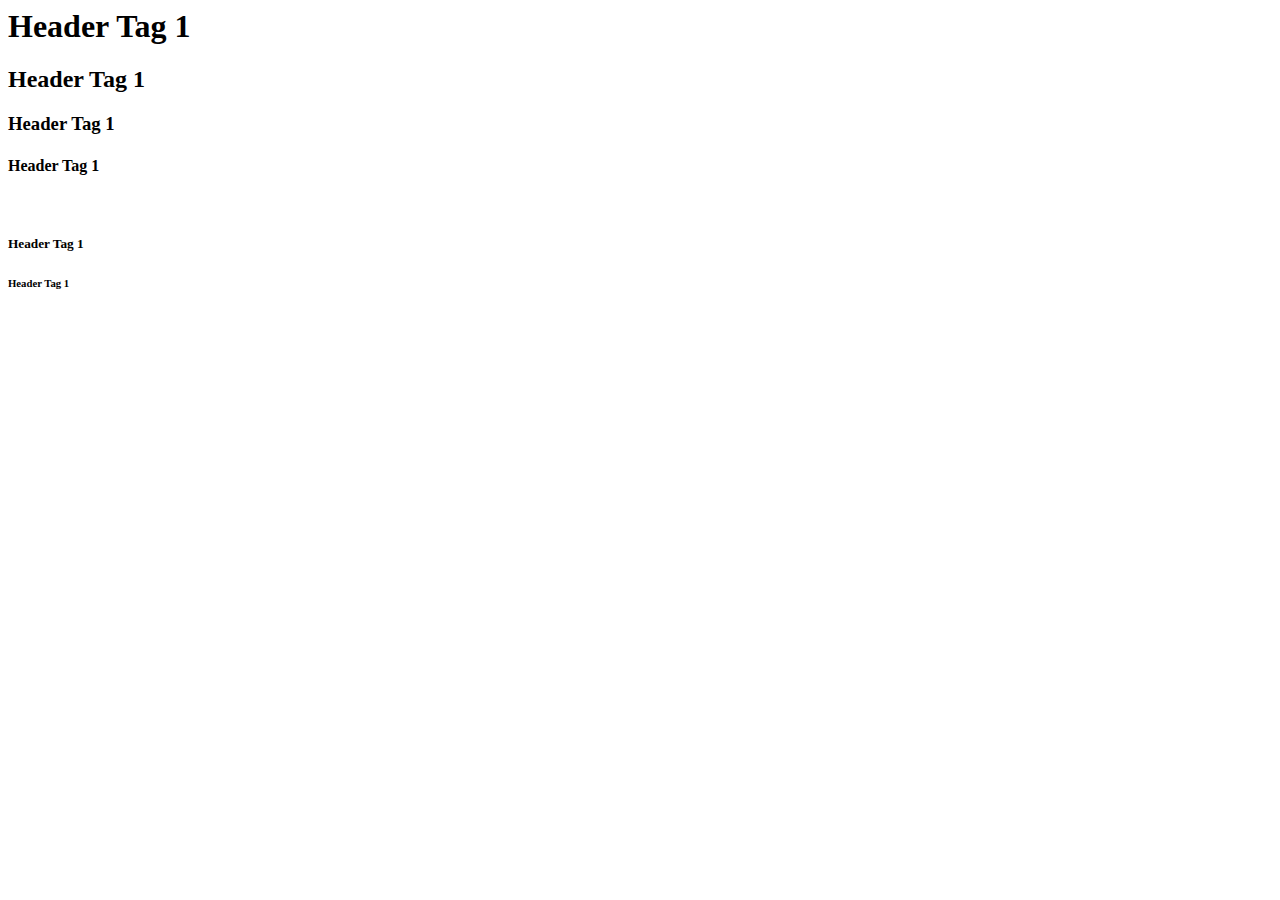
<file: class-1/index.html>
<html>

<head>
    <title>My first web page</title>
</head>

<body>

    <h1>Header Tag 1</h1>
    <h2>Header Tag 1</h2>
    <h3>Header Tag 1</h3>
    <h4>Header Tag 1</h4><br>
    <h5>Header Tag 1</h5>
    <h6>Header Tag 1</h6>


    <!-- 
    <p>Alerts are available for any length of text, as well as an optional close button. For proper styling, use one of
        the eight required contextual classes (e.g., .alert-success). For inline dismissal, use the alerts JavaScript
        plugin.
    </p>
    -->
    <!-- 
        <hr>
        <img>
        <input> 
    -->


</body>

</html>
</file>
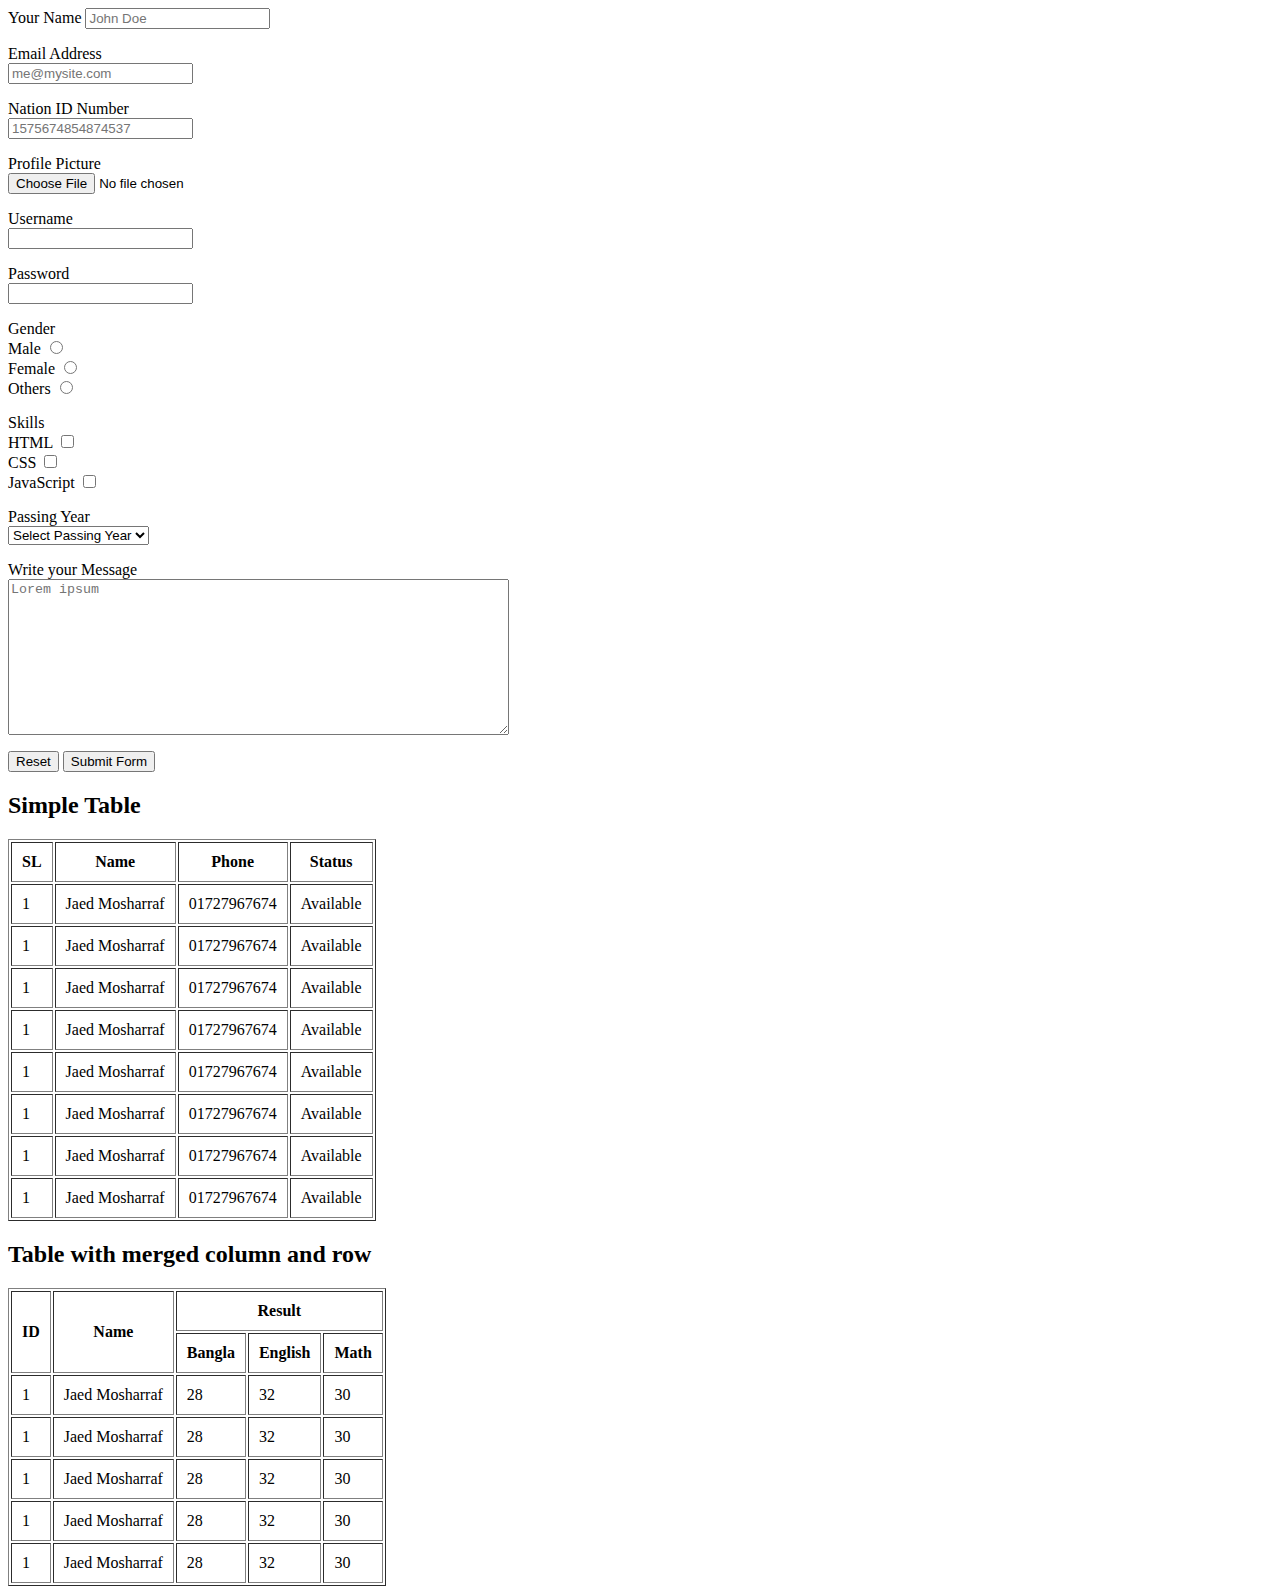
<file: class-3/index.html>
<html>

<head>
    <title>Table abd Form</title>
</head>

<body>


    <form method="get" action="">

        <p>
            <label for="FullName">Your Name</label>
            <input id="FullName" type="text" placeholder="John Doe" name="full_name">
        </p>

        <p>
            <label for="EmailAddress">Email Address</label><br>
            <input id="EmailAddress" type="email" placeholder="me@mysite.com" name="email_address">
        </p>

        <p>
            <label for="NationalIDNumber">Nation ID Number</label><br>
            <input id="NationalIDNumber" type="number" placeholder="1575674854874537" name="nid_number">
        </p>

        <p>
            <label for="ProfilePhoto">Profile Picture</label><br>
            <input id="ProfilePhoto" type="file" name="profile_photo">
        </p>

        <p>
            <label for="UserName">Username</label><br>
            <input id="UserName" type="text" name="username">
        </p>

        <p>
            <label for="Password">Password</label><br>
            <input id="Password" type="password" name="password">
        </p>

        <p>
            <span>Gender</span><br>
            <label for="GenderMale">Male</label>
            <input id="GenderMale" type="radio" name="gender" value="male"> <br>
            <label for="GenderFeMale">Female</label>
            <input id="GenderFeMale" type="radio" name="gender" value="female"> <br>
            <label for="GenderOthers">Others</label>
            <input id="GenderOthers" type="radio" name="gender" value="others">
        </p>


        <p>
            <span>Skills</span><br>
            <label for="SkillHTML">HTML</label>
            <input id="SkillHTML" type="checkbox" name="skills[]"> <br>
            <label for="SkillCSS">CSS</label>
            <input id="SkillCSS" type="checkbox" name="skills[]"> <br>
            <label for="SkillJS">JavaScript</label>
            <input id="SkillJS" type="checkbox" name="skills[]">
        </p>

        <p>
            <label for="PassingYear">Passing Year</label><br>
            <select id="PassingYear" name="passing_year">
                <option value="">Select Passing Year</option>
                <option value="2010">2010</option>
                <option value="2011">2011</option>
                <option value="2012">2012</option>
            </select>

            <!-- <select multiple id="PassingYear" name="passing_year">
                <option value="">Select Passing Year</option>
                <option value="2010">2010</option>
                <option value="2011">2011</option>
                <option value="2012">2012</option>
            </select> -->
        </p>


        <p>
            <label for="MessageBox">Write your Message</label><br>
            <textarea id="MessageBox" name="message_box" placeholder="Lorem ipsum" rows="10" cols="60"></textarea>
        </p>


        <button type="reset">Reset</button>
        <button type="submit">Submit Form</button>
        <!-- <input type="submit" value="Submit Form"> -->

    </form>






    <h2>Simple Table</h2>
    <table border="1" cellpadding="10">

        <thead>
            <tr>
                <th>SL</th>
                <th>Name</th>
                <th>Phone</th>
                <th>Status</th>
            </tr>
        </thead>

        <tbody>
            <tr>
                <td>1</td>
                <td>Jaed Mosharraf</td>
                <td>01727967674</td>
                <td>Available</td>
            </tr>
            <tr>
                <td>1</td>
                <td>Jaed Mosharraf</td>
                <td>01727967674</td>
                <td>Available</td>
            </tr>
            <tr>
                <td>1</td>
                <td>Jaed Mosharraf</td>
                <td>01727967674</td>
                <td>Available</td>
            </tr>
            <tr>
                <td>1</td>
                <td>Jaed Mosharraf</td>
                <td>01727967674</td>
                <td>Available</td>
            </tr>
            <tr>
                <td>1</td>
                <td>Jaed Mosharraf</td>
                <td>01727967674</td>
                <td>Available</td>
            </tr>
            <tr>
                <td>1</td>
                <td>Jaed Mosharraf</td>
                <td>01727967674</td>
                <td>Available</td>
            </tr>
            <tr>
                <td>1</td>
                <td>Jaed Mosharraf</td>
                <td>01727967674</td>
                <td>Available</td>
            </tr>
            <tr>
                <td>1</td>
                <td>Jaed Mosharraf</td>
                <td>01727967674</td>
                <td>Available</td>
            </tr>
        </tbody>

    </table>


    <h2>Table with merged column and row</h2>
    <table border="1" cellpadding="10">
        <thead>
            <tr>
                <th rowspan="2">ID</th>
                <th rowspan="2">Name</th>
                <th colspan="3">Result</th>
            </tr>
            <tr>
                <th>Bangla</th>
                <th>English</th>
                <th>Math</th>
            </tr>
        </thead>
        <tbody>
            <tr>
                <td>1</td>
                <td>Jaed Mosharraf</td>
                <td>28</td>
                <td>32</td>
                <td>30</td>
            </tr>
            <tr>
                <td>1</td>
                <td>Jaed Mosharraf</td>
                <td>28</td>
                <td>32</td>
                <td>30</td>
            </tr>
            <tr>
                <td>1</td>
                <td>Jaed Mosharraf</td>
                <td>28</td>
                <td>32</td>
                <td>30</td>
            </tr>
            <tr>
                <td>1</td>
                <td>Jaed Mosharraf</td>
                <td>28</td>
                <td>32</td>
                <td>30</td>
            </tr>
            <tr>
                <td>1</td>
                <td>Jaed Mosharraf</td>
                <td>28</td>
                <td>32</td>
                <td>30</td>
            </tr>
        </tbody>
    </table>


</body>

</html>
</file>
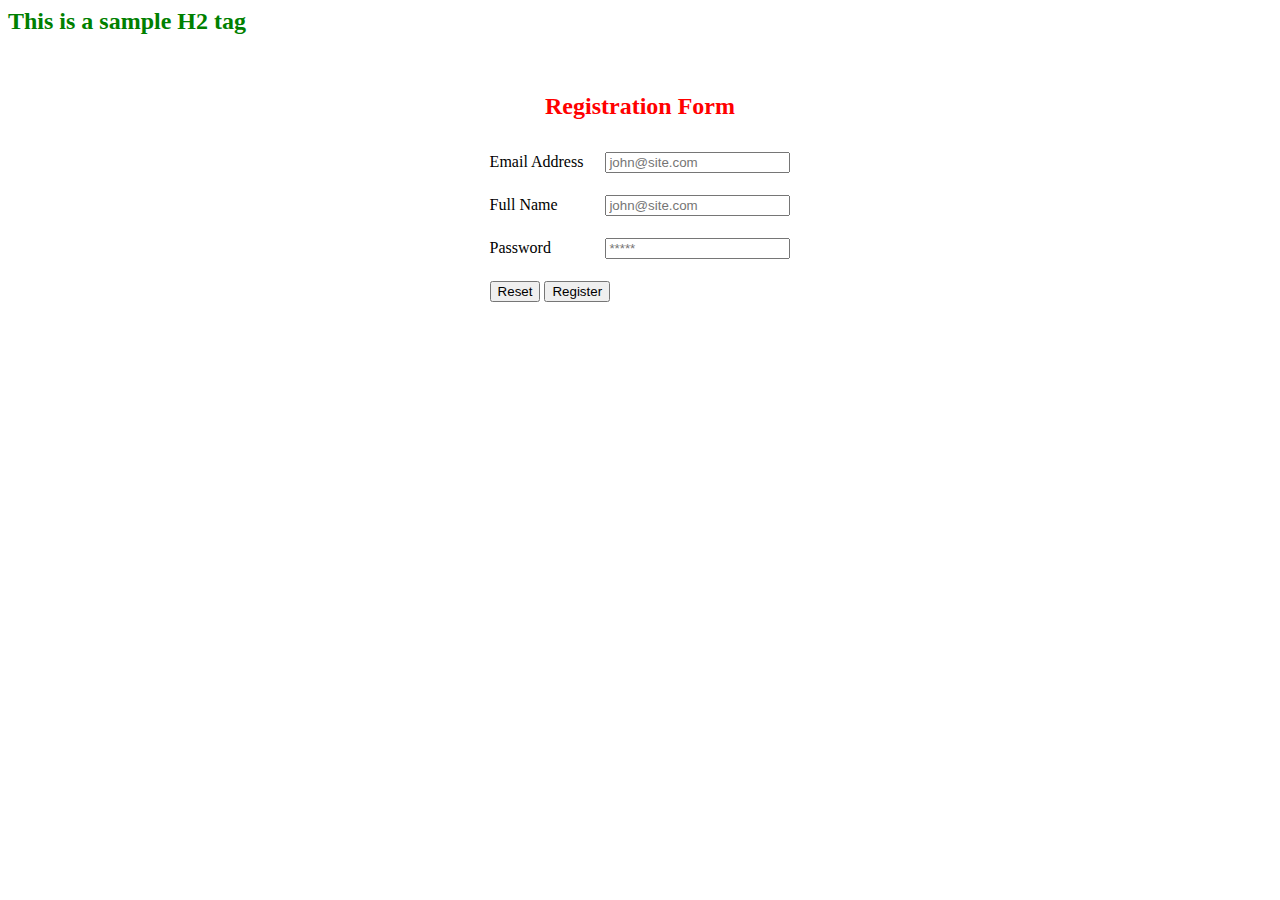
<file: class-4/index.html>
<html>
<!-- 

    CSS 

    * 3 ways
        1. Inline CSS
        2. Enternal CSS
        3. External CSS

    * Sample Code 
        For Inline CSS
            css-property: property-value;

        For External CSS
            selector {
                css-property: property-value;
            }


 -->
<head>
    <title>Table And Form</title>
</head>

<body>

    <h2>This is a sample H2 tag</h2>
    <center>
        <br>
        <h2 style="color: red;">Registration Form</h2>
        <table cellpadding="10">
            <tbody>
                <tr>
                    <td><label for="EmailAddress">Email Address</label></td>
                    <td><input id="EmailAddress" type="email" name="user_email" placeholder="john@site.com"></td>
                </tr>

                <tr>
                    <td><label for="FullName">Full Name</label></td>
                    <td><input id="FullName" type="email" name="user_email" placeholder="john@site.com"></td>
                </tr>

                <tr>
                    <td><label for="Password">Password</label></td>
                    <td><input id="Password" type="password" name="password" placeholder="*****"></td>
                </tr>

                <tr>
                    <td colspan="2">
                        <button type="reset">Reset</button>
                        <button type="submit">Register</button>
                    </td>
                </tr>
            </tbody>
        </table>
    </center>

    <style>
        h2 {
            color: green;
        }
    </style>


</body>

</html>
</file>
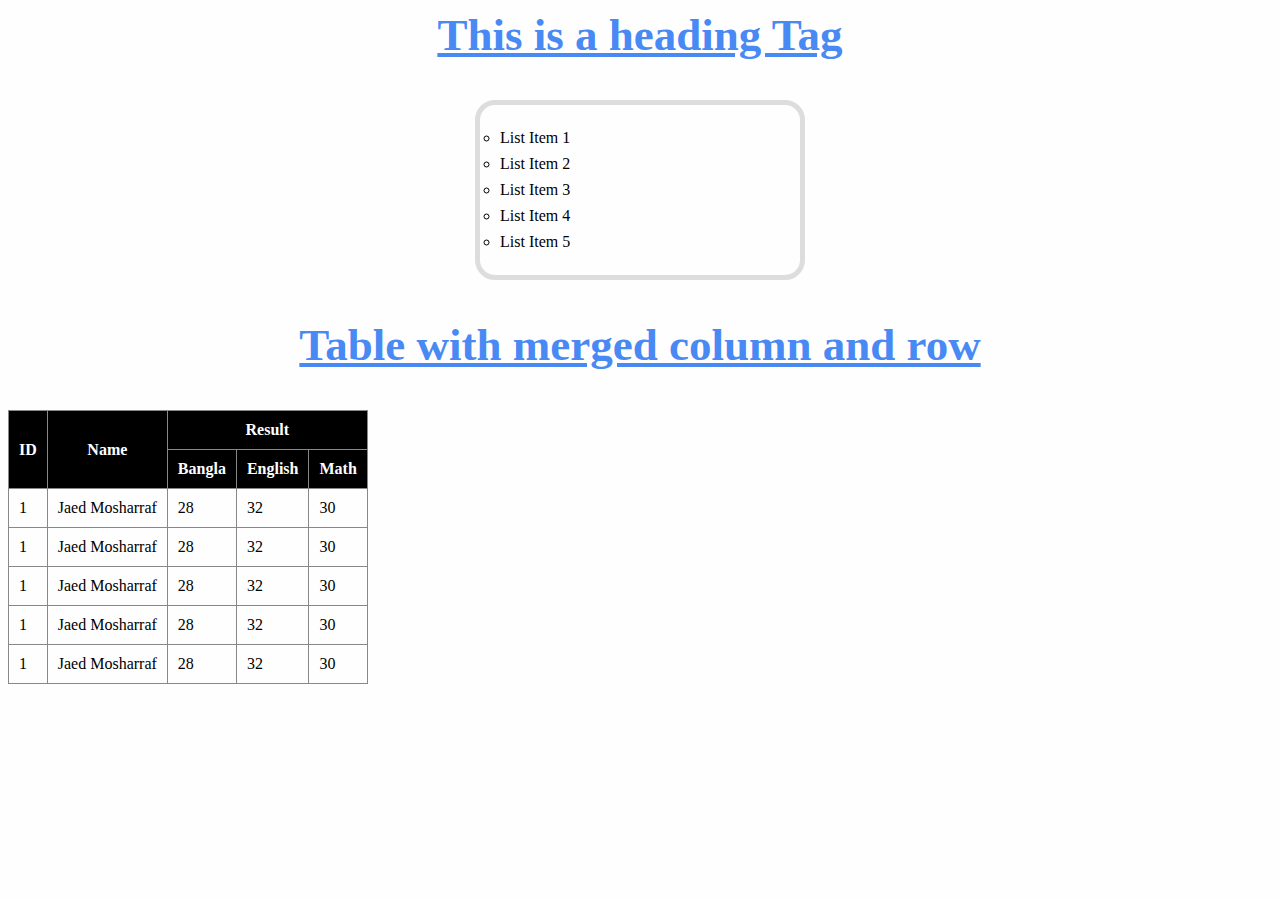
<file: class-5/index.html>
<html>

<head>
    <title>External CSS</title>
    <link rel="stylesheet" href="css/style.css">
</head>

<body>

    <h2 id="section-heading">This is a heading Tag</h2>

    <ul class="sample-list" id="list-1">
        <li>List Item 1</li>
        <li>List Item 2</li>
        <li>List Item 3</li>
        <li>List Item 4</li>
        <li>List Item 5</li>
    </ul>

    <h2>Table with merged column and row</h2>
    <table cellpadding="10" class="sample-table">
        <thead>
            <tr>
                <th rowspan="2">ID</th>
                <th rowspan="2">Name</th>
                <th colspan="3">Result</th>
            </tr>
            <tr>
                <th>Bangla</th>
                <th>English</th>
                <th>Math</th>
            </tr>
        </thead>
        <tbody>
            <tr>
                <td>1</td>
                <td>Jaed Mosharraf</td>
                <td>28</td>
                <td>32</td>
                <td>30</td>
            </tr>
            <tr>
                <td>1</td>
                <td>Jaed Mosharraf</td>
                <td>28</td>
                <td>32</td>
                <td>30</td>
            </tr>
            <tr>
                <td>1</td>
                <td>Jaed Mosharraf</td>
                <td>28</td>
                <td>32</td>
                <td>30</td>
            </tr>
            <tr>
                <td>1</td>
                <td>Jaed Mosharraf</td>
                <td>28</td>
                <td>32</td>
                <td>30</td>
            </tr>
            <tr>
                <td>1</td>
                <td>Jaed Mosharraf</td>
                <td>28</td>
                <td>32</td>
                <td>30</td>
            </tr>
        </tbody>
    </table>
</body>

</html>

















</html>
</file>
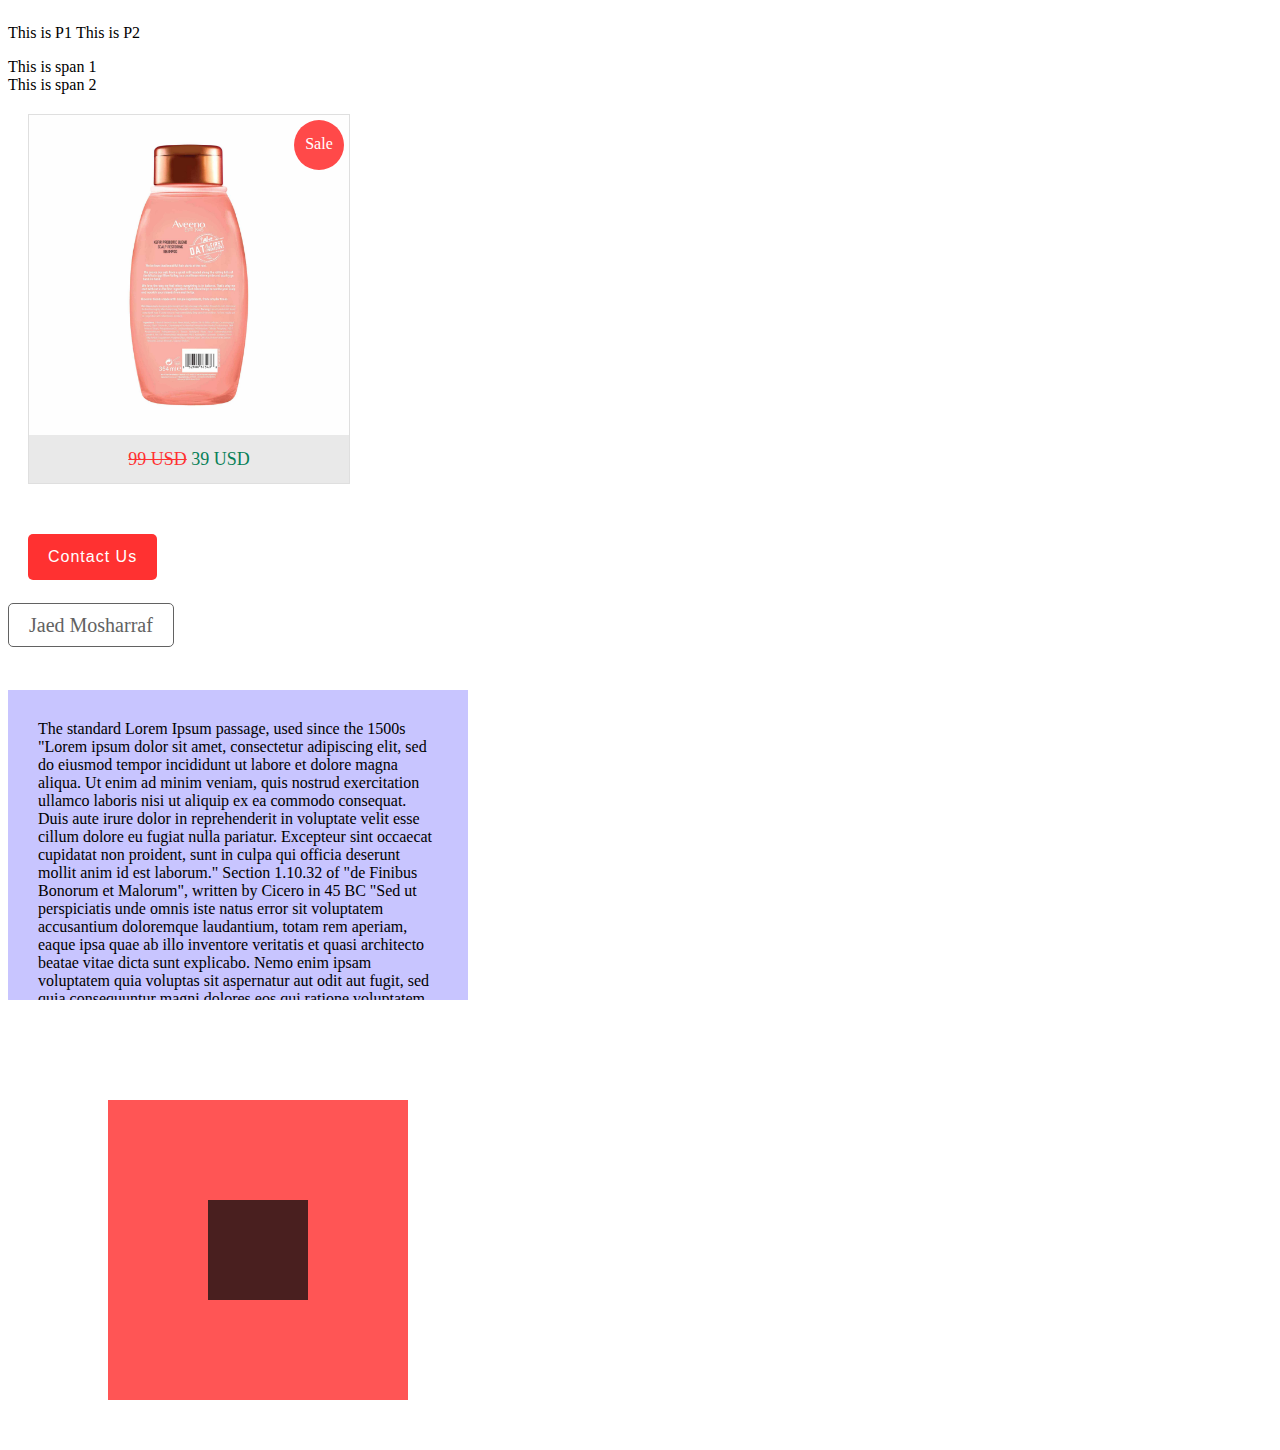
<file: class-6/index.html>
<html>

<head>
    <title>CSS</title>
    <link rel="stylesheet" href="css/style.css">
</head>

<body>

    <p>This is P1</p>
    <p>This is P2</p>

    <span>This is span 1</span>
    <span>This is span 2</span>


    <div class="product">
        <div class="thumb">
            <img src="img/shampoo.jpg" alt="Product Shampoo">
        </div>
        <div class="price">
            <del>99 USD</del>
            <ins>39 USD</ins>
        </div>
    </div>


    <button class="btn-contact">Contact Us</button>

    <div class="links">
        <a target="_blank" href="https://jaed.pro?id=4">Jaed Mosharraf</a>
    </div>

    <div class="content">
        The standard Lorem Ipsum passage, used since the 1500s
        "Lorem ipsum dolor sit amet, consectetur adipiscing elit, sed do eiusmod tempor incididunt ut labore et dolore
        magna aliqua. Ut enim ad minim veniam, quis nostrud exercitation ullamco laboris nisi ut aliquip ex ea commodo
        consequat. Duis aute irure dolor in reprehenderit in voluptate velit esse cillum dolore eu fugiat nulla
        pariatur. Excepteur sint occaecat cupidatat non proident, sunt in culpa qui officia deserunt mollit anim id est
        laborum."

        Section 1.10.32 of "de Finibus Bonorum et Malorum", written by Cicero in 45 BC
        "Sed ut perspiciatis unde omnis iste natus error sit voluptatem accusantium doloremque laudantium, totam rem
        aperiam, eaque ipsa quae ab illo inventore veritatis et quasi architecto beatae vitae dicta sunt explicabo. Nemo
        enim ipsam voluptatem quia voluptas sit aspernatur aut odit aut fugit, sed quia consequuntur magni dolores eos
        qui ratione voluptatem sequi nesciunt. Neque porro quisquam est, qui dolorem ipsum quia dolor sit amet,
        consectetur, adipisci velit, sed quia non numquam eius modi tempora incidunt ut labore et dolore magnam aliquam
        quaerat voluptatem. Ut enim ad minima veniam, quis nostrum exercitationem ullam corporis suscipit laboriosam,
        nisi ut aliquid ex ea commodi consequatur? Quis autem vel eum iure reprehenderit qui in ea voluptate velit esse
        quam nihil molestiae consequatur, vel illum qui dolorem eum fugiat quo voluptas nulla pariatur?"
    </div>

    <div class="box-wrapper">
        <div class="box"></div>
    </div>



</body>

</html>
</file>
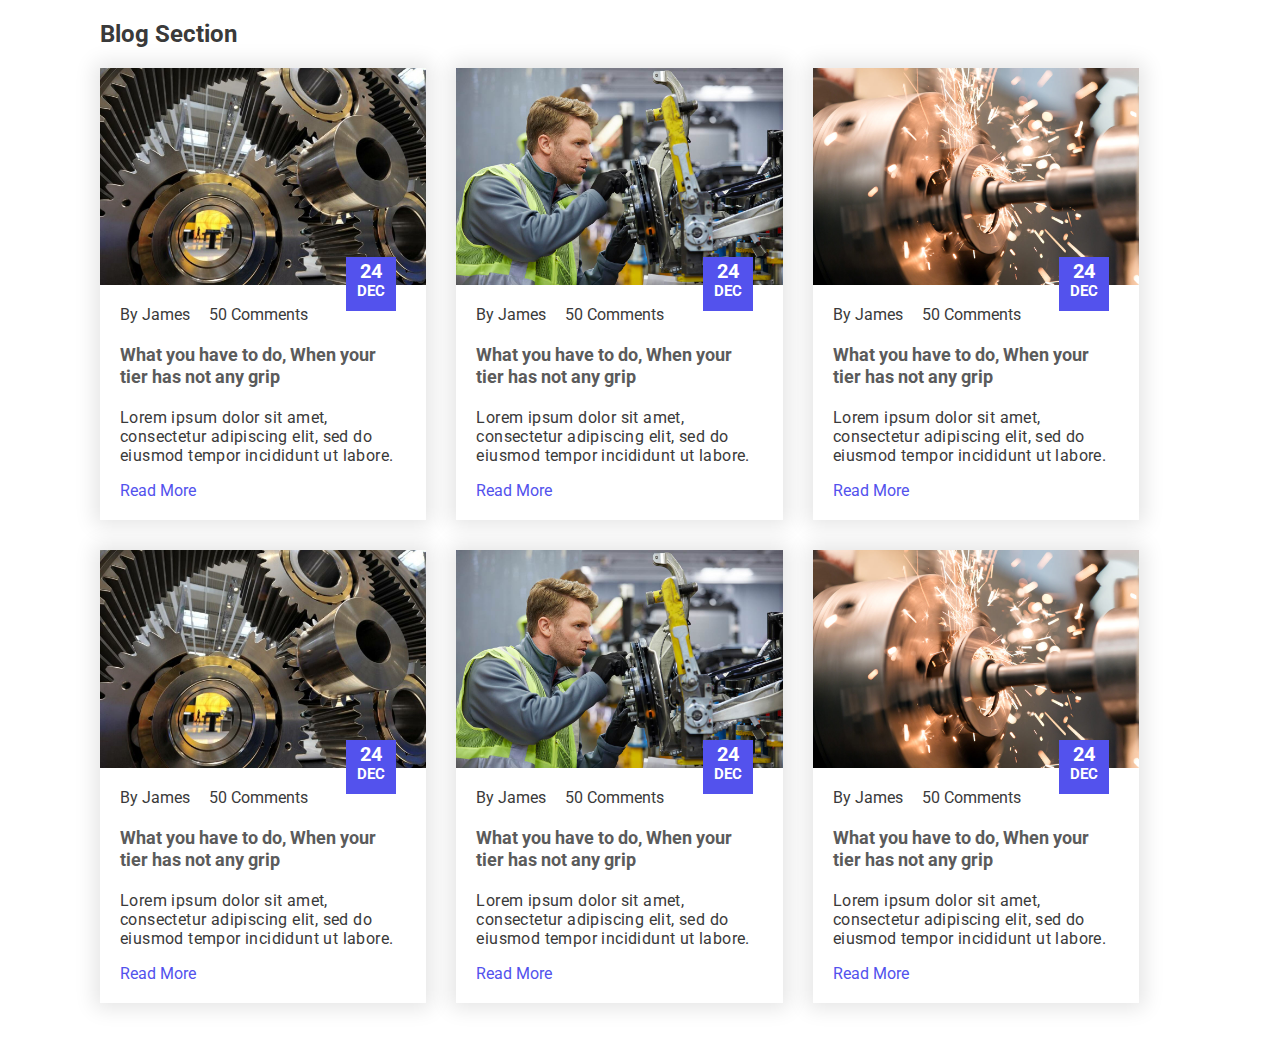
<file: class-7/index.html>
<!DOCTYPE html>
<html lang="en">

<head>
    <meta charset="UTF-8">
    <meta http-equiv="X-UA-Compatible" content="IE=edge">
    <meta name="viewport" content="width=device-width, initial-scale=1.0">
    <title>Blog</title>
    <link rel="stylesheet" href="css/style.css">
</head>

<body>


    <div class="container">
        <h2>Blog Section</h2>

        <div class="blog-wrap">

            <div class="blog">
                <div class="thumb">
                    <a href="#"><img src="img/blog-1.jpg" alt="What you have to do, When your tier has not any grip"></a>
                </div>
                <div class="details">
                    <div class="date"><span>24</span> Dec</div>
                    <div class="meta">
                        <a href="#" class="author">By James</a>
                        <span class="comment-count">50 Comments</span>
                    </div>
                    <h3 class="title"><a href="#">What you have to do, When your tier has not any grip</a></h3>
                    <p class="content">Lorem ipsum dolor sit amet, consectetur adipiscing elit, sed do eiusmod tempor
                        incididunt ut labore.</p>
                    <a href="#" class="read-more">Read More</a>
                </div>
            </div>

            <div class="blog">
                <div class="thumb">
                    <a href="#"><img src="img/blog-2.jpg" alt="What you have to do, When your tier has not any grip"></a>
                </div>
                <div class="details">
                    <div class="date"><span>24</span> Dec</div>
                    <div class="meta">
                        <a href="#" class="author">By James</a>
                        <span class="comment-count">50 Comments</span>
                    </div>
                    <h3 class="title"><a href="#">What you have to do, When your tier has not any grip</a></h3>
                    <p class="content">Lorem ipsum dolor sit amet, consectetur adipiscing elit, sed do eiusmod tempor
                        incididunt ut labore.</p>
                    <a href="#" class="read-more">Read More</a>
                </div>
            </div>

            <div class="blog">
                <div class="thumb">
                    <a href="#"><img src="img/blog-3.jpg" alt="What you have to do, When your tier has not any grip"></a>
                </div>
                <div class="details">
                    <div class="date"><span>24</span> Dec</div>
                    <div class="meta">
                        <a href="#" class="author">By James</a>
                        <span class="comment-count">50 Comments</span>
                    </div>
                    <h3 class="title"><a href="#">What you have to do, When your tier has not any grip</a></h3>
                    <p class="content">Lorem ipsum dolor sit amet, consectetur adipiscing elit, sed do eiusmod tempor
                        incididunt ut labore.</p>
                    <a href="#" class="read-more">Read More</a>
                </div>
            </div>

            <div class="blog">
                <div class="thumb">
                    <a href="#"><img src="img/blog-1.jpg" alt="What you have to do, When your tier has not any grip"></a>
                </div>
                <div class="details">
                    <div class="date"><span>24</span> Dec</div>
                    <div class="meta">
                        <a href="#" class="author">By James</a>
                        <span class="comment-count">50 Comments</span>
                    </div>
                    <h3 class="title"><a href="#">What you have to do, When your tier has not any grip</a></h3>
                    <p class="content">Lorem ipsum dolor sit amet, consectetur adipiscing elit, sed do eiusmod tempor
                        incididunt ut labore.</p>
                    <a href="#" class="read-more">Read More</a>
                </div>
            </div>

            <div class="blog">
                <div class="thumb">
                    <a href="#"><img src="img/blog-2.jpg" alt="What you have to do, When your tier has not any grip"></a>
                </div>
                <div class="details">
                    <div class="date"><span>24</span> Dec</div>
                    <div class="meta">
                        <a href="#" class="author">By James</a>
                        <span class="comment-count">50 Comments</span>
                    </div>
                    <h3 class="title"><a href="#">What you have to do, When your tier has not any grip</a></h3>
                    <p class="content">Lorem ipsum dolor sit amet, consectetur adipiscing elit, sed do eiusmod tempor
                        incididunt ut labore.</p>
                    <a href="#" class="read-more">Read More</a>
                </div>
            </div>

            <div class="blog">
                <div class="thumb">
                    <a href="#"><img src="img/blog-3.jpg" alt="What you have to do, When your tier has not any grip"></a>
                </div>
                <div class="details">
                    <div class="date"><span>24</span> Dec</div>
                    <div class="meta">
                        <a href="#" class="author">By James</a>
                        <span class="comment-count">50 Comments</span>
                    </div>
                    <h3 class="title"><a href="#">What you have to do, When your tier has not any grip</a></h3>
                    <p class="content">Lorem ipsum dolor sit amet, consectetur adipiscing elit, sed do eiusmod tempor
                        incididunt ut labore.</p>
                    <a href="#" class="read-more">Read More</a>
                </div>
            </div>

        </div>
    </div>






</body>

</html>
</file>
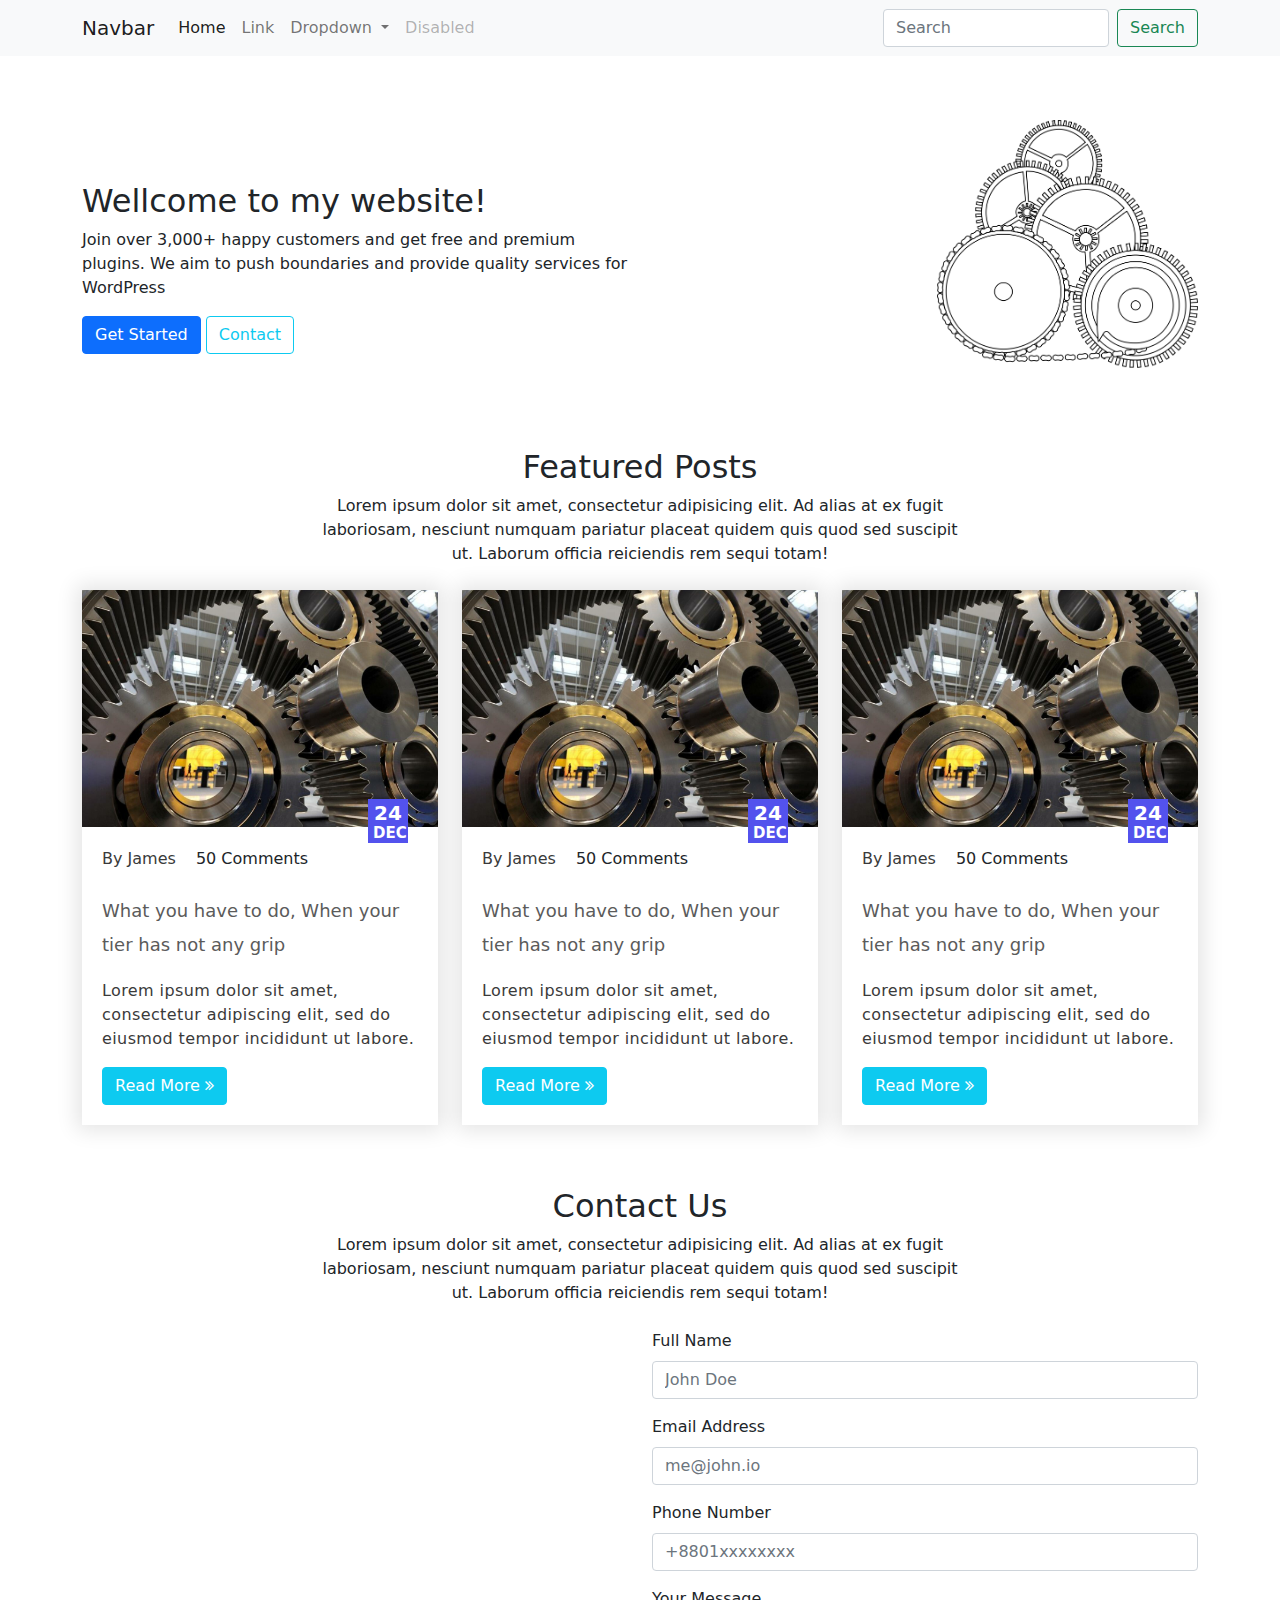
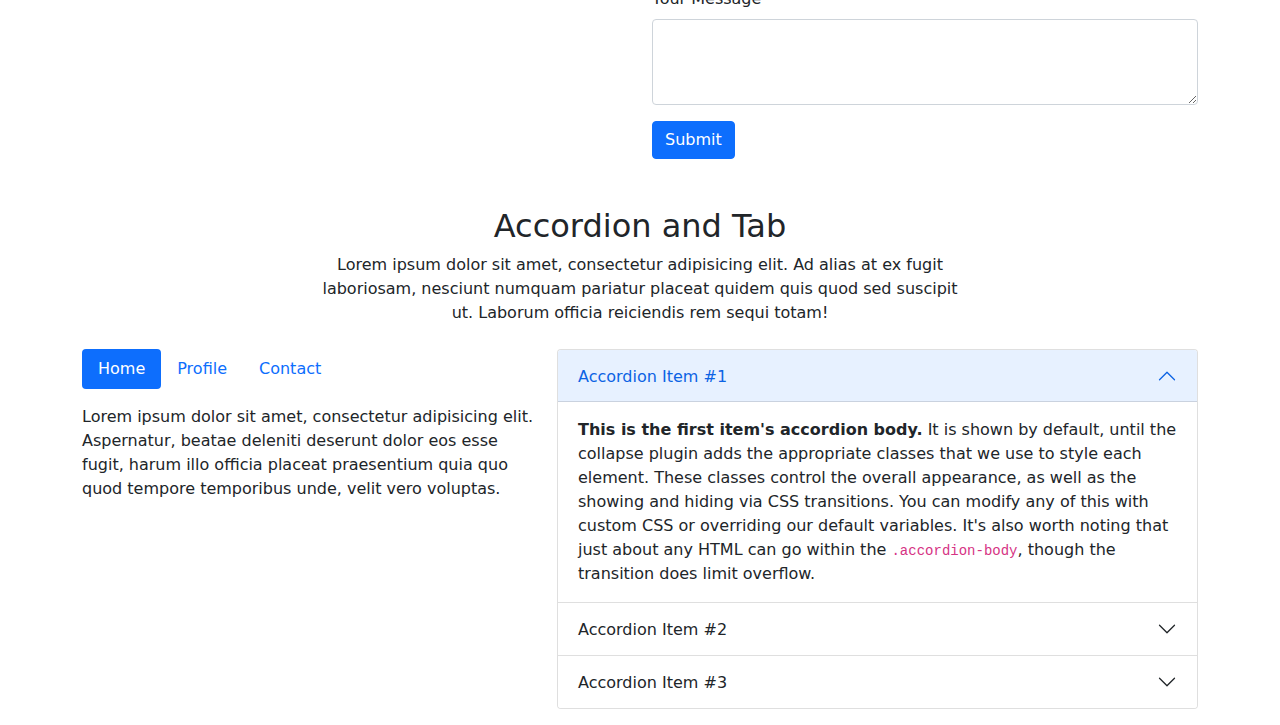
<file: class-8/index.html>
<!DOCTYPE html>
<html lang="en">

<head>
    <meta charset="UTF-8">
    <meta http-equiv="X-UA-Compatible" content="IE=edge">
    <meta name="viewport" content="width=device-width, initial-scale=1.0">
    <title>Bootstrap</title>

    <link rel="stylesheet" href="css/font-awesome.min.css">
    <link rel="stylesheet" href="css/bootstrap.min.css">
    <link rel="stylesheet" href="css/style.css">
</head>

<body>


<nav class="navbar navbar-expand-lg navbar-light bg-light">
    <div class="container">
        <a class="navbar-brand" href="#">Navbar</a>
        <button class="navbar-toggler" type="button" data-bs-toggle="collapse" data-bs-target="#navbarSupportedContent"
                aria-controls="navbarSupportedContent" aria-expanded="false" aria-label="Toggle navigation">
            <span class="navbar-toggler-icon"></span>
        </button>
        <div class="collapse navbar-collapse" id="navbarSupportedContent">
            <ul class="navbar-nav me-auto mb-2 mb-lg-0">
                <li class="nav-item">
                    <a class="nav-link active" aria-current="page" href="#">Home</a>
                </li>
                <li class="nav-item">
                    <a class="nav-link" href="#">Link</a>
                </li>
                <li class="nav-item dropdown">
                    <a class="nav-link dropdown-toggle" href="#" id="navbarDropdown" role="button"
                       data-bs-toggle="dropdown" aria-expanded="false">
                        Dropdown
                    </a>
                    <ul class="dropdown-menu" aria-labelledby="navbarDropdown">
                        <li><a class="dropdown-item" href="#">Action</a></li>
                        <li><a class="dropdown-item" href="#">Another action</a></li>
                        <li>
                            <hr class="dropdown-divider">
                        </li>
                        <li><a class="dropdown-item" href="#">Something else here</a></li>
                    </ul>
                </li>
                <li class="nav-item">
                    <a class="nav-link disabled">Disabled</a>
                </li>
            </ul>
            <form class="d-flex">
                <input class="form-control me-2" type="search" placeholder="Search" aria-label="Search">
                <button class="btn btn-outline-success" type="submit">Search</button>
            </form>
        </div>
    </div>
</nav>

<section class="banner py-3">

    <div class="container">
        <div class="row justify-content-between align-items-center py-5">
            <div class="col-6 pt-5">
                <h2>Wellcome to my website!</h2>
                <p>Join over 3,000+ happy customers and get free and premium plugins. We aim to push boundaries and
                    provide quality services for WordPress</p>
                <a href="#" class="btn btn-primary">Get Started</a>
                <a href="#" class="btn btn-outline-info">Contact</a>
            </div>
            <div class="col-3">
                <img src="img/banner.png" alt="Banner Image">
            </div>
        </div>
    </div>

</section>


<section class="products py-3">
    <div class="container">

        <div class="row text-center justify-content-center mb-2">
            <div class="col-7">
                <h2>Featured Posts</h2>
                <p>Lorem ipsum dolor sit amet, consectetur adipisicing elit. Ad alias at ex fugit laboriosam, nesciunt
                    numquam pariatur placeat quidem quis quod sed suscipit ut. Laborum officia reiciendis rem sequi
                    totam!</p>
            </div>
        </div>

        <div class="row blog-wrap">
            <div class="col-4">
                <div class="blog">
                    <div class="thumb">
                        <a href="#"><img src="img/blog-1.jpg"
                                         alt="What you have to do, When your tier has not any grip"></a>
                    </div>
                    <div class="details">
                        <div class="date"><span>24</span> Dec</div>
                        <div class="meta">
                            <a href="#" class="author">By James</a>
                            <span class="comment-count">50 Comments</span>
                        </div>
                        <h3 class="title"><a href="#">What you have to do, When your tier has not any grip</a></h3>
                        <p class="content">Lorem ipsum dolor sit amet, consectetur adipiscing elit, sed do eiusmod
                            tempor
                            incididunt ut labore.</p>
                        <a href="#" class="btn btn-info text-white">Read More <i class="fa fa-angle-double-right" aria-hidden="true"></i></a>
                    </div>
                </div>
            </div>
            <div class="col-4">
                <div class="blog">
                    <div class="thumb">
                        <a href="#"><img src="img/blog-1.jpg"
                                         alt="What you have to do, When your tier has not any grip"></a>
                    </div>
                    <div class="details">
                        <div class="date"><span>24</span> Dec</div>
                        <div class="meta">
                            <a href="#" class="author">By James</a>
                            <span class="comment-count">50 Comments</span>
                        </div>
                        <h3 class="title"><a href="#">What you have to do, When your tier has not any grip</a></h3>
                        <p class="content">Lorem ipsum dolor sit amet, consectetur adipiscing elit, sed do eiusmod
                            tempor
                            incididunt ut labore.</p>
                        <a href="#" class="btn btn-info text-white ">Read More <i class="fa fa-angle-double-right" aria-hidden="true"></i></a>
                    </div>
                </div>
            </div>
            <div class="col-4">
                <div class="blog">
                    <div class="thumb">
                        <a href="#"><img src="img/blog-1.jpg"
                                         alt="What you have to do, When your tier has not any grip"></a>
                    </div>
                    <div class="details">
                        <div class="date"><span>24</span> Dec</div>
                        <div class="meta">
                            <a href="#" class="author">By James</a>
                            <span class="comment-count">50 Comments</span>
                        </div>
                        <h3 class="title"><a href="#">What you have to do, When your tier has not any grip</a></h3>
                        <p class="content">Lorem ipsum dolor sit amet, consectetur adipiscing elit, sed do eiusmod
                            tempor
                            incididunt ut labore.</p>
                        <a href="#" class="btn btn-info text-white">Read More <i class="fa fa-angle-double-right" aria-hidden="true"></i></a>
                    </div>
                </div>
            </div>
        </div>
    </div>
</section>

<section class="contact py-3">
    <div class="container">
        <div class="row text-center justify-content-center mb-2">
            <div class="col-7">
                <h2>Contact Us</h2>
                <p>Lorem ipsum dolor sit amet, consectetur adipisicing elit. Ad alias at ex fugit laboriosam, nesciunt
                    numquam pariatur placeat quidem quis quod sed suscipit ut. Laborum officia reiciendis rem sequi
                    totam!</p>
            </div>
        </div>

        <div class="row">
            <div class="col-6">
                <div class="mapouter">
                    <div class="gmap_canvas">
                        <iframe id="gmap_canvas"
                                src="https://maps.google.com/maps?q=Pluginbazar&t=&z=15&ie=UTF8&iwloc=&output=embed"
                                frameborder="0"
                                scrolling="no"
                                marginheight="0"
                                marginwidth="0"></iframe>
                    </div>
                </div>
            </div>
            <div class="col-6">

                <form action="">
                    <div class="mb-3">
                        <label for="fullName" class="form-label">Full Name</label>
                        <input type="text" class="form-control" id="fullName" placeholder="John Doe">
                    </div>

                    <div class="mb-3">
                        <label for="emailAddress" class="form-label">Email Address</label>
                        <input type="email" class="form-control" id="emailAddress" placeholder="me@john.io">
                    </div>

                    <div class="mb-3">
                        <label for="phoneNumber" class="form-label">Phone Number</label>
                        <input type="text" class="form-control" id="phoneNumber" placeholder="+8801xxxxxxxx">
                    </div>

                    <div class="mb-3">
                        <label for="message" class="form-label">Your Message</label>
                        <textarea class="form-control" id="message" rows="3"></textarea>
                    </div>

                    <div class="mb-3">
                        <button type="submit" class="btn btn-primary">Submit</button>
                    </div>
                </form>

            </div>
        </div>
    </div>
</section>


<section class="faq py-3">
    <div class="container">

        <div class="row text-center justify-content-center mb-2">
            <div class="col-7">
                <h2>Accordion and Tab</h2>
                <p>Lorem ipsum dolor sit amet, consectetur adipisicing elit. Ad alias at ex fugit laboriosam, nesciunt
                    numquam pariatur placeat quidem quis quod sed suscipit ut. Laborum officia reiciendis rem sequi
                    totam!</p>
            </div>
        </div>

        <div class="row">
            <div class="col-5">
                <ul class="nav nav-pills mb-3" id="pills-tab" role="tablist">
                    <li class="nav-item" role="presentation">
                        <button class="nav-link active" id="pills-home-tab" data-bs-toggle="pill" data-bs-target="#pills-home" type="button" role="tab" aria-controls="pills-home" aria-selected="true">Home</button>
                    </li>
                    <li class="nav-item" role="presentation">
                        <button class="nav-link" id="pills-profile-tab" data-bs-toggle="pill" data-bs-target="#pills-profile" type="button" role="tab" aria-controls="pills-profile" aria-selected="false">Profile</button>
                    </li>
                    <li class="nav-item" role="presentation">
                        <button class="nav-link" id="pills-contact-tab" data-bs-toggle="pill" data-bs-target="#pills-contact" type="button" role="tab" aria-controls="pills-contact" aria-selected="false">Contact</button>
                    </li>
                </ul>
                <div class="tab-content" id="pills-tabContent">
                    <div class="tab-pane fade show active" id="pills-home" role="tabpanel" aria-labelledby="pills-home-tab">Lorem ipsum dolor sit amet, consectetur adipisicing elit. Aspernatur, beatae deleniti deserunt dolor eos esse fugit, harum illo officia placeat praesentium quia quo quod tempore temporibus unde, velit vero voluptas.</div>
                    <div class="tab-pane fade" id="pills-profile" role="tabpanel" aria-labelledby="pills-profile-tab">Lorem ipsum dolor sit amet, consectetur adipisicing elit. Dignissimos ea est et eveniet facilis illum inventore ipsum itaque nihil, odit placeat provident quam repellendus repudiandae suscipit tempore vero voluptate voluptatem.</div>
                    <div class="tab-pane fade" id="pills-contact" role="tabpanel" aria-labelledby="pills-contact-tab">Lorem ipsum dolor sit amet, consectetur adipisicing elit. Cumque delectus, ex hic iste labore molestiae nihil saepe tempore. Amet commodi ducimus eum ex iusto nihil obcaecati repudiandae sapiente similique, voluptatibus.</div>
                </div>
            </div>
            <div class="col-7">
                <div class="accordion" id="accordionExample">
                    <div class="accordion-item">
                        <h2 class="accordion-header" id="headingOne">
                            <button class="accordion-button" type="button" data-bs-toggle="collapse" data-bs-target="#collapseOne" aria-expanded="true" aria-controls="collapseOne">
                                Accordion Item #1
                            </button>
                        </h2>
                        <div id="collapseOne" class="accordion-collapse collapse show" aria-labelledby="headingOne" data-bs-parent="#accordionExample">
                            <div class="accordion-body">
                                <strong>This is the first item's accordion body.</strong> It is shown by default, until the collapse plugin adds the appropriate classes that we use to style each element. These classes control the overall appearance, as well as the showing and hiding via CSS transitions. You can modify any of this with custom CSS or overriding our default variables. It's also worth noting that just about any HTML can go within the <code>.accordion-body</code>, though the transition does limit overflow.
                            </div>
                        </div>
                    </div>
                    <div class="accordion-item">
                        <h2 class="accordion-header" id="headingTwo">
                            <button class="accordion-button collapsed" type="button" data-bs-toggle="collapse" data-bs-target="#collapseTwo" aria-expanded="false" aria-controls="collapseTwo">
                                Accordion Item #2
                            </button>
                        </h2>
                        <div id="collapseTwo" class="accordion-collapse collapse" aria-labelledby="headingTwo" data-bs-parent="#accordionExample">
                            <div class="accordion-body">
                                <strong>This is the second item's accordion body.</strong> It is hidden by default, until the collapse plugin adds the appropriate classes that we use to style each element. These classes control the overall appearance, as well as the showing and hiding via CSS transitions. You can modify any of this with custom CSS or overriding our default variables. It's also worth noting that just about any HTML can go within the <code>.accordion-body</code>, though the transition does limit overflow.
                            </div>
                        </div>
                    </div>
                    <div class="accordion-item">
                        <h2 class="accordion-header" id="headingThree">
                            <button class="accordion-button collapsed" type="button" data-bs-toggle="collapse" data-bs-target="#collapseThree" aria-expanded="false" aria-controls="collapseThree">
                                Accordion Item #3
                            </button>
                        </h2>
                        <div id="collapseThree" class="accordion-collapse collapse" aria-labelledby="headingThree" data-bs-parent="#accordionExample">
                            <div class="accordion-body">
                                <strong>This is the third item's accordion body.</strong> It is hidden by default, until the collapse plugin adds the appropriate classes that we use to style each element. These classes control the overall appearance, as well as the showing and hiding via CSS transitions. You can modify any of this with custom CSS or overriding our default variables. It's also worth noting that just about any HTML can go within the <code>.accordion-body</code>, though the transition does limit overflow.
                            </div>
                        </div>
                    </div>
                </div>
            </div>
        </div>
    </div>
</section>

<script src="js/bootstrap.min.js"></script>

</body>
</html>
</file>
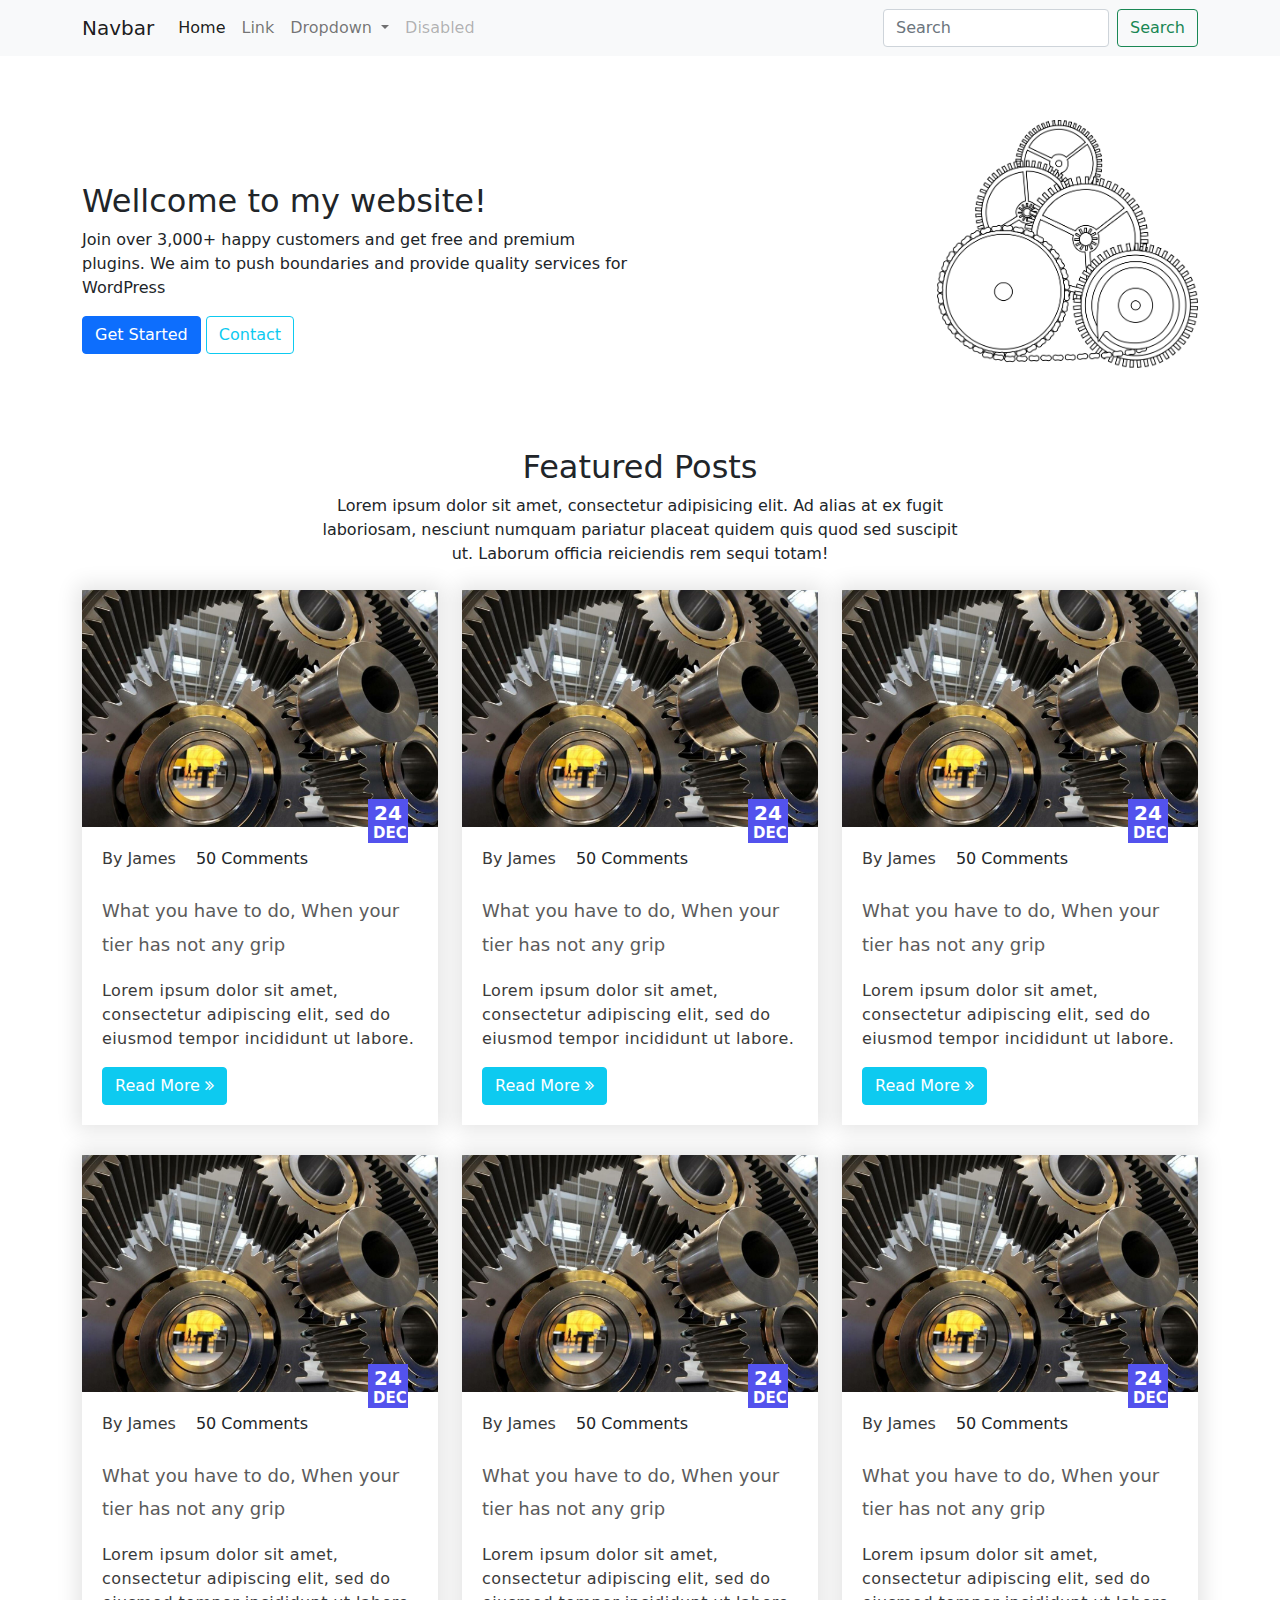
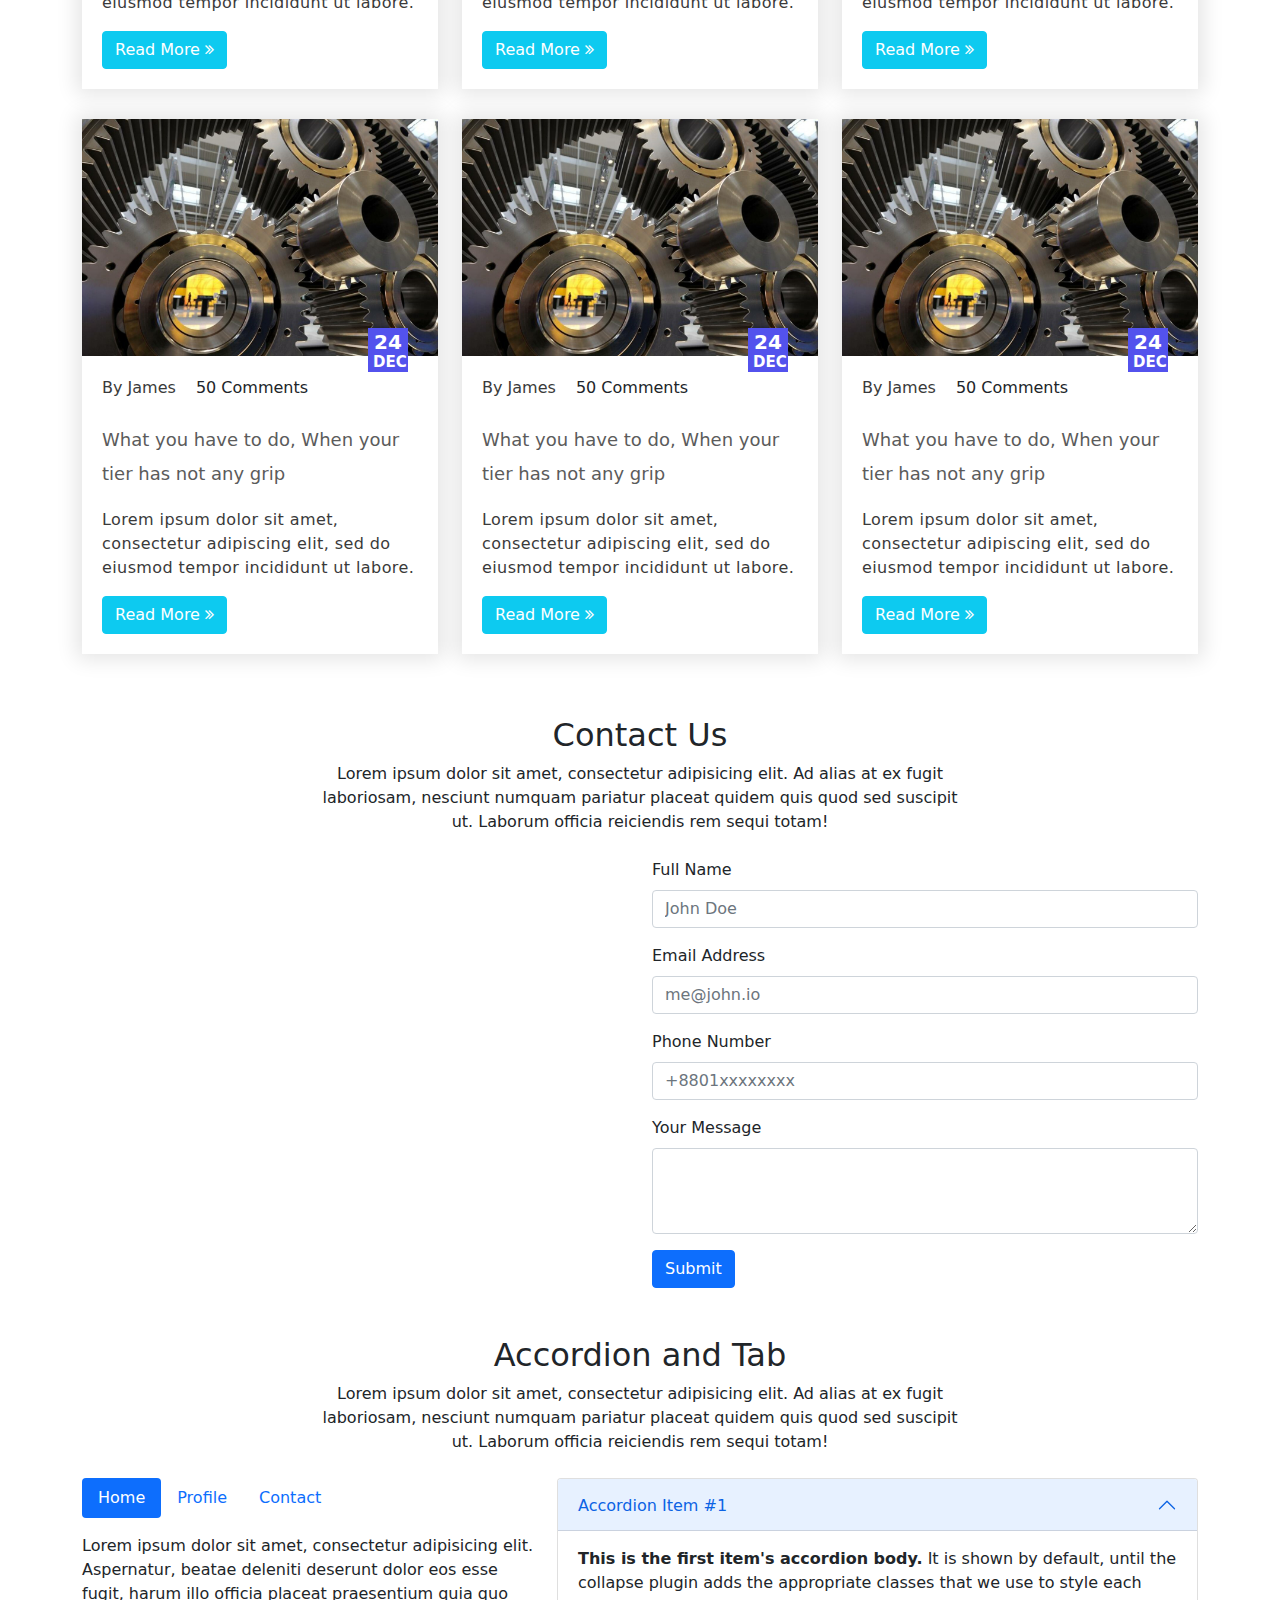
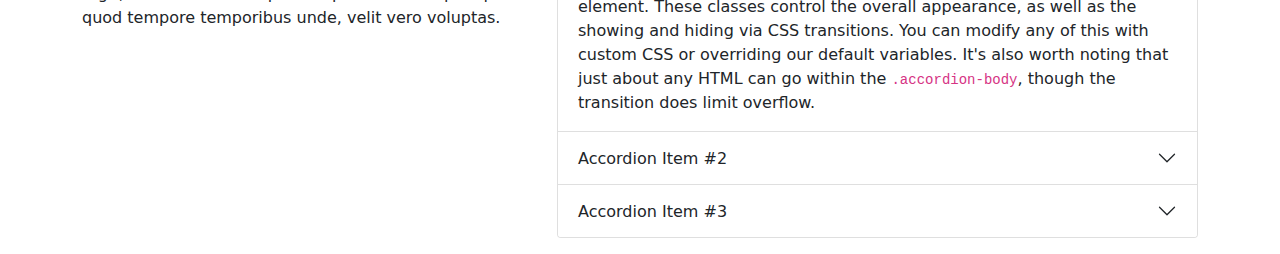
<file: class-9/index.html>
<!DOCTYPE html>
<html lang="en">

<head>
    <meta charset="UTF-8">
    <meta http-equiv="X-UA-Compatible" content="IE=edge">
    <meta name="viewport" content="width=device-width, initial-scale=1.0">
    <title>Bootstrap</title>

    <link rel="stylesheet" href="css/font-awesome.min.css">
    <link rel="stylesheet" href="css/bootstrap.min.css">
    <link rel="stylesheet" href="css/style.css">
</head>

<body>


<nav class="navbar navbar-expand-lg navbar-light bg-light">
    <div class="container">
        <a class="navbar-brand" href="#">Navbar</a>
        <button class="navbar-toggler" type="button" data-bs-toggle="collapse" data-bs-target="#navbarSupportedContent"
                aria-controls="navbarSupportedContent" aria-expanded="false" aria-label="Toggle navigation">
            <span class="navbar-toggler-icon"></span>
        </button>
        <div class="collapse navbar-collapse" id="navbarSupportedContent">
            <ul class="navbar-nav me-auto mb-2 mb-lg-0">
                <li class="nav-item">
                    <a class="nav-link active" aria-current="page" href="#">Home</a>
                </li>
                <li class="nav-item">
                    <a class="nav-link" href="#">Link</a>
                </li>
                <li class="nav-item dropdown">
                    <a class="nav-link dropdown-toggle" href="#" id="navbarDropdown" role="button"
                       data-bs-toggle="dropdown" aria-expanded="false">
                        Dropdown
                    </a>
                    <ul class="dropdown-menu" aria-labelledby="navbarDropdown">
                        <li><a class="dropdown-item" href="#">Action</a></li>
                        <li><a class="dropdown-item" href="#">Another action</a></li>
                        <li>
                            <hr class="dropdown-divider">
                        </li>
                        <li><a class="dropdown-item" href="#">Something else here</a></li>
                    </ul>
                </li>
                <li class="nav-item">
                    <a class="nav-link disabled">Disabled</a>
                </li>
            </ul>
            <form class="d-flex">
                <input class="form-control me-2" type="search" placeholder="Search" aria-label="Search">
                <button class="btn btn-outline-success" type="submit">Search</button>
            </form>
        </div>
    </div>
</nav>

<section class="banner py-3">

    <div class="container">
        <div class="row justify-content-between align-items-center py-5">
            <div class="col-6 pt-5">
                <h2>Wellcome to my website!</h2>
                <p>Join over 3,000+ happy customers and get free and premium plugins. We aim to push boundaries and
                    provide quality services for WordPress</p>
                <a href="#" class="btn btn-primary">Get Started</a>
                <a href="#" class="btn btn-outline-info">Contact</a>
            </div>
            <div class="col-3">
                <img src="img/banner.png" alt="Banner Image">
            </div>
        </div>
    </div>

</section>


<section class="products py-3">
    <div class="container">

        <div class="row text-center justify-content-center mb-2">
            <div class="col-7">
                <h2>Featured Posts</h2>
                <p>Lorem ipsum dolor sit amet, consectetur adipisicing elit. Ad alias at ex fugit laboriosam, nesciunt
                    numquam pariatur placeat quidem quis quod sed suscipit ut. Laborum officia reiciendis rem sequi
                    totam!</p>
            </div>
        </div>

        <div class="row blog-wrap">
            <div class="col-lg-4 col-md-6 col-sm-12">
                <div class="blog">
                    <div class="thumb">
                        <a href="#"><img src="img/blog-1.jpg"
                                         alt="What you have to do, When your tier has not any grip"></a>
                    </div>
                    <div class="details">
                        <div class="date"><span>24</span> Dec</div>
                        <div class="meta">
                            <a href="#" class="author">By James</a>
                            <span class="comment-count">50 Comments</span>
                        </div>
                        <h3 class="title"><a href="#">What you have to do, When your tier has not any grip</a></h3>
                        <p class="content">Lorem ipsum dolor sit amet, consectetur adipiscing elit, sed do eiusmod
                            tempor
                            incididunt ut labore.</p>
                        <a href="#" class="btn btn-info text-white">Read More <i class="fa fa-angle-double-right" aria-hidden="true"></i></a>
                    </div>
                </div>
            </div>
            <div class="col-lg-4 col-md-6 col-sm-12">
                <div class="blog">
                    <div class="thumb">
                        <a href="#"><img src="img/blog-1.jpg"
                                         alt="What you have to do, When your tier has not any grip"></a>
                    </div>
                    <div class="details">
                        <div class="date"><span>24</span> Dec</div>
                        <div class="meta">
                            <a href="#" class="author">By James</a>
                            <span class="comment-count">50 Comments</span>
                        </div>
                        <h3 class="title"><a href="#">What you have to do, When your tier has not any grip</a></h3>
                        <p class="content">Lorem ipsum dolor sit amet, consectetur adipiscing elit, sed do eiusmod
                            tempor
                            incididunt ut labore.</p>
                        <a href="#" class="btn btn-info text-white ">Read More <i class="fa fa-angle-double-right" aria-hidden="true"></i></a>
                    </div>
                </div>
            </div>
            <div class="col-lg-4 col-md-6 col-sm-12">
                <div class="blog">
                    <div class="thumb">
                        <a href="#"><img src="img/blog-1.jpg"
                                         alt="What you have to do, When your tier has not any grip"></a>
                    </div>
                    <div class="details">
                        <div class="date"><span>24</span> Dec</div>
                        <div class="meta">
                            <a href="#" class="author">By James</a>
                            <span class="comment-count">50 Comments</span>
                        </div>
                        <h3 class="title"><a href="#">What you have to do, When your tier has not any grip</a></h3>
                        <p class="content">Lorem ipsum dolor sit amet, consectetur adipiscing elit, sed do eiusmod
                            tempor
                            incididunt ut labore.</p>
                        <a href="#" class="btn btn-info text-white">Read More <i class="fa fa-angle-double-right" aria-hidden="true"></i></a>
                    </div>
                </div>
            </div>
            <div class="col-lg-4 col-md-6 col-sm-12">
                <div class="blog">
                    <div class="thumb">
                        <a href="#"><img src="img/blog-1.jpg"
                                         alt="What you have to do, When your tier has not any grip"></a>
                    </div>
                    <div class="details">
                        <div class="date"><span>24</span> Dec</div>
                        <div class="meta">
                            <a href="#" class="author">By James</a>
                            <span class="comment-count">50 Comments</span>
                        </div>
                        <h3 class="title"><a href="#">What you have to do, When your tier has not any grip</a></h3>
                        <p class="content">Lorem ipsum dolor sit amet, consectetur adipiscing elit, sed do eiusmod
                            tempor
                            incididunt ut labore.</p>
                        <a href="#" class="btn btn-info text-white">Read More <i class="fa fa-angle-double-right" aria-hidden="true"></i></a>
                    </div>
                </div>
            </div>
            <div class="col-lg-4 col-md-6 col-sm-12">
                <div class="blog">
                    <div class="thumb">
                        <a href="#"><img src="img/blog-1.jpg"
                                         alt="What you have to do, When your tier has not any grip"></a>
                    </div>
                    <div class="details">
                        <div class="date"><span>24</span> Dec</div>
                        <div class="meta">
                            <a href="#" class="author">By James</a>
                            <span class="comment-count">50 Comments</span>
                        </div>
                        <h3 class="title"><a href="#">What you have to do, When your tier has not any grip</a></h3>
                        <p class="content">Lorem ipsum dolor sit amet, consectetur adipiscing elit, sed do eiusmod
                            tempor
                            incididunt ut labore.</p>
                        <a href="#" class="btn btn-info text-white">Read More <i class="fa fa-angle-double-right" aria-hidden="true"></i></a>
                    </div>
                </div>
            </div>
            <div class="col-lg-4 col-md-6 col-sm-12">
                <div class="blog">
                    <div class="thumb">
                        <a href="#"><img src="img/blog-1.jpg"
                                         alt="What you have to do, When your tier has not any grip"></a>
                    </div>
                    <div class="details">
                        <div class="date"><span>24</span> Dec</div>
                        <div class="meta">
                            <a href="#" class="author">By James</a>
                            <span class="comment-count">50 Comments</span>
                        </div>
                        <h3 class="title"><a href="#">What you have to do, When your tier has not any grip</a></h3>
                        <p class="content">Lorem ipsum dolor sit amet, consectetur adipiscing elit, sed do eiusmod
                            tempor
                            incididunt ut labore.</p>
                        <a href="#" class="btn btn-info text-white">Read More <i class="fa fa-angle-double-right" aria-hidden="true"></i></a>
                    </div>
                </div>
            </div>
            <div class="col-lg-4 col-md-6 col-sm-12">
                <div class="blog">
                    <div class="thumb">
                        <a href="#"><img src="img/blog-1.jpg"
                                         alt="What you have to do, When your tier has not any grip"></a>
                    </div>
                    <div class="details">
                        <div class="date"><span>24</span> Dec</div>
                        <div class="meta">
                            <a href="#" class="author">By James</a>
                            <span class="comment-count">50 Comments</span>
                        </div>
                        <h3 class="title"><a href="#">What you have to do, When your tier has not any grip</a></h3>
                        <p class="content">Lorem ipsum dolor sit amet, consectetur adipiscing elit, sed do eiusmod
                            tempor
                            incididunt ut labore.</p>
                        <a href="#" class="btn btn-info text-white">Read More <i class="fa fa-angle-double-right" aria-hidden="true"></i></a>
                    </div>
                </div>
            </div>
            <div class="col-lg-4 col-md-6 col-sm-12">
                <div class="blog">
                    <div class="thumb">
                        <a href="#"><img src="img/blog-1.jpg"
                                         alt="What you have to do, When your tier has not any grip"></a>
                    </div>
                    <div class="details">
                        <div class="date"><span>24</span> Dec</div>
                        <div class="meta">
                            <a href="#" class="author">By James</a>
                            <span class="comment-count">50 Comments</span>
                        </div>
                        <h3 class="title"><a href="#">What you have to do, When your tier has not any grip</a></h3>
                        <p class="content">Lorem ipsum dolor sit amet, consectetur adipiscing elit, sed do eiusmod
                            tempor
                            incididunt ut labore.</p>
                        <a href="#" class="btn btn-info text-white">Read More <i class="fa fa-angle-double-right" aria-hidden="true"></i></a>
                    </div>
                </div>
            </div>
            <div class="col-lg-4 col-md-6 col-sm-12">
                <div class="blog">
                    <div class="thumb">
                        <a href="#"><img src="img/blog-1.jpg"
                                         alt="What you have to do, When your tier has not any grip"></a>
                    </div>
                    <div class="details">
                        <div class="date"><span>24</span> Dec</div>
                        <div class="meta">
                            <a href="#" class="author">By James</a>
                            <span class="comment-count">50 Comments</span>
                        </div>
                        <h3 class="title"><a href="#">What you have to do, When your tier has not any grip</a></h3>
                        <p class="content">Lorem ipsum dolor sit amet, consectetur adipiscing elit, sed do eiusmod
                            tempor
                            incididunt ut labore.</p>
                        <a href="#" class="btn btn-info text-white">Read More <i class="fa fa-angle-double-right" aria-hidden="true"></i></a>
                    </div>
                </div>
            </div>
        </div>
    </div>
</section>

<section class="contact py-3">
    <div class="container">
        <div class="row text-center justify-content-center mb-2">
            <div class="col-7">
                <h2>Contact Us</h2>
                <p>Lorem ipsum dolor sit amet, consectetur adipisicing elit. Ad alias at ex fugit laboriosam, nesciunt
                    numquam pariatur placeat quidem quis quod sed suscipit ut. Laborum officia reiciendis rem sequi
                    totam!</p>
            </div>
        </div>

        <div class="row">
            <div class="col-6">
                <div class="mapouter">
                    <div class="gmap_canvas">
                        <iframe id="gmap_canvas"
                                src="https://maps.google.com/maps?q=Pluginbazar&t=&z=15&ie=UTF8&iwloc=&output=embed"
                                frameborder="0"
                                scrolling="no"
                                marginheight="0"
                                marginwidth="0"></iframe>
                    </div>
                </div>
            </div>
            <div class="col-6">

                <form action="">
                    <div class="mb-3">
                        <label for="fullName" class="form-label">Full Name</label>
                        <input type="text" class="form-control" id="fullName" placeholder="John Doe">
                    </div>

                    <div class="mb-3">
                        <label for="emailAddress" class="form-label">Email Address</label>
                        <input type="email" class="form-control" id="emailAddress" placeholder="me@john.io">
                    </div>

                    <div class="mb-3">
                        <label for="phoneNumber" class="form-label">Phone Number</label>
                        <input type="text" class="form-control" id="phoneNumber" placeholder="+8801xxxxxxxx">
                    </div>

                    <div class="mb-3">
                        <label for="message" class="form-label">Your Message</label>
                        <textarea class="form-control" id="message" rows="3"></textarea>
                    </div>

                    <div class="mb-3">
                        <button type="submit" class="btn btn-primary">Submit</button>
                    </div>
                </form>

            </div>
        </div>
    </div>
</section>


<section class="faq py-3">
    <div class="container">

        <div class="row text-center justify-content-center mb-2">
            <div class="col-7">
                <h2>Accordion and Tab</h2>
                <p>Lorem ipsum dolor sit amet, consectetur adipisicing elit. Ad alias at ex fugit laboriosam, nesciunt
                    numquam pariatur placeat quidem quis quod sed suscipit ut. Laborum officia reiciendis rem sequi
                    totam!</p>
            </div>
        </div>

        <div class="row">
            <div class="col-5">
                <ul class="nav nav-pills mb-3" id="pills-tab" role="tablist">
                    <li class="nav-item" role="presentation">
                        <button class="nav-link active" id="pills-home-tab" data-bs-toggle="pill" data-bs-target="#pills-home" type="button" role="tab" aria-controls="pills-home" aria-selected="true">Home</button>
                    </li>
                    <li class="nav-item" role="presentation">
                        <button class="nav-link" id="pills-profile-tab" data-bs-toggle="pill" data-bs-target="#pills-profile" type="button" role="tab" aria-controls="pills-profile" aria-selected="false">Profile</button>
                    </li>
                    <li class="nav-item" role="presentation">
                        <button class="nav-link" id="pills-contact-tab" data-bs-toggle="pill" data-bs-target="#pills-contact" type="button" role="tab" aria-controls="pills-contact" aria-selected="false">Contact</button>
                    </li>
                </ul>
                <div class="tab-content" id="pills-tabContent">
                    <div class="tab-pane fade show active" id="pills-home" role="tabpanel" aria-labelledby="pills-home-tab">Lorem ipsum dolor sit amet, consectetur adipisicing elit. Aspernatur, beatae deleniti deserunt dolor eos esse fugit, harum illo officia placeat praesentium quia quo quod tempore temporibus unde, velit vero voluptas.</div>
                    <div class="tab-pane fade" id="pills-profile" role="tabpanel" aria-labelledby="pills-profile-tab">Lorem ipsum dolor sit amet, consectetur adipisicing elit. Dignissimos ea est et eveniet facilis illum inventore ipsum itaque nihil, odit placeat provident quam repellendus repudiandae suscipit tempore vero voluptate voluptatem.</div>
                    <div class="tab-pane fade" id="pills-contact" role="tabpanel" aria-labelledby="pills-contact-tab">Lorem ipsum dolor sit amet, consectetur adipisicing elit. Cumque delectus, ex hic iste labore molestiae nihil saepe tempore. Amet commodi ducimus eum ex iusto nihil obcaecati repudiandae sapiente similique, voluptatibus.</div>
                </div>
            </div>
            <div class="col-7">
                <div class="accordion" id="accordionExample">
                    <div class="accordion-item">
                        <h2 class="accordion-header" id="headingOne">
                            <button class="accordion-button" type="button" data-bs-toggle="collapse" data-bs-target="#collapseOne" aria-expanded="true" aria-controls="collapseOne">
                                Accordion Item #1
                            </button>
                        </h2>
                        <div id="collapseOne" class="accordion-collapse collapse show" aria-labelledby="headingOne" data-bs-parent="#accordionExample">
                            <div class="accordion-body">
                                <strong>This is the first item's accordion body.</strong> It is shown by default, until the collapse plugin adds the appropriate classes that we use to style each element. These classes control the overall appearance, as well as the showing and hiding via CSS transitions. You can modify any of this with custom CSS or overriding our default variables. It's also worth noting that just about any HTML can go within the <code>.accordion-body</code>, though the transition does limit overflow.
                            </div>
                        </div>
                    </div>
                    <div class="accordion-item">
                        <h2 class="accordion-header" id="headingTwo">
                            <button class="accordion-button collapsed" type="button" data-bs-toggle="collapse" data-bs-target="#collapseTwo" aria-expanded="false" aria-controls="collapseTwo">
                                Accordion Item #2
                            </button>
                        </h2>
                        <div id="collapseTwo" class="accordion-collapse collapse" aria-labelledby="headingTwo" data-bs-parent="#accordionExample">
                            <div class="accordion-body">
                                <strong>This is the second item's accordion body.</strong> It is hidden by default, until the collapse plugin adds the appropriate classes that we use to style each element. These classes control the overall appearance, as well as the showing and hiding via CSS transitions. You can modify any of this with custom CSS or overriding our default variables. It's also worth noting that just about any HTML can go within the <code>.accordion-body</code>, though the transition does limit overflow.
                            </div>
                        </div>
                    </div>
                    <div class="accordion-item">
                        <h2 class="accordion-header" id="headingThree">
                            <button class="accordion-button collapsed" type="button" data-bs-toggle="collapse" data-bs-target="#collapseThree" aria-expanded="false" aria-controls="collapseThree">
                                Accordion Item #3
                            </button>
                        </h2>
                        <div id="collapseThree" class="accordion-collapse collapse" aria-labelledby="headingThree" data-bs-parent="#accordionExample">
                            <div class="accordion-body">
                                <strong>This is the third item's accordion body.</strong> It is hidden by default, until the collapse plugin adds the appropriate classes that we use to style each element. These classes control the overall appearance, as well as the showing and hiding via CSS transitions. You can modify any of this with custom CSS or overriding our default variables. It's also worth noting that just about any HTML can go within the <code>.accordion-body</code>, though the transition does limit overflow.
                            </div>
                        </div>
                    </div>
                </div>
            </div>
        </div>
    </div>
</section>

<script src="js/bootstrap.min.js"></script>

</body>
</html>
</file>
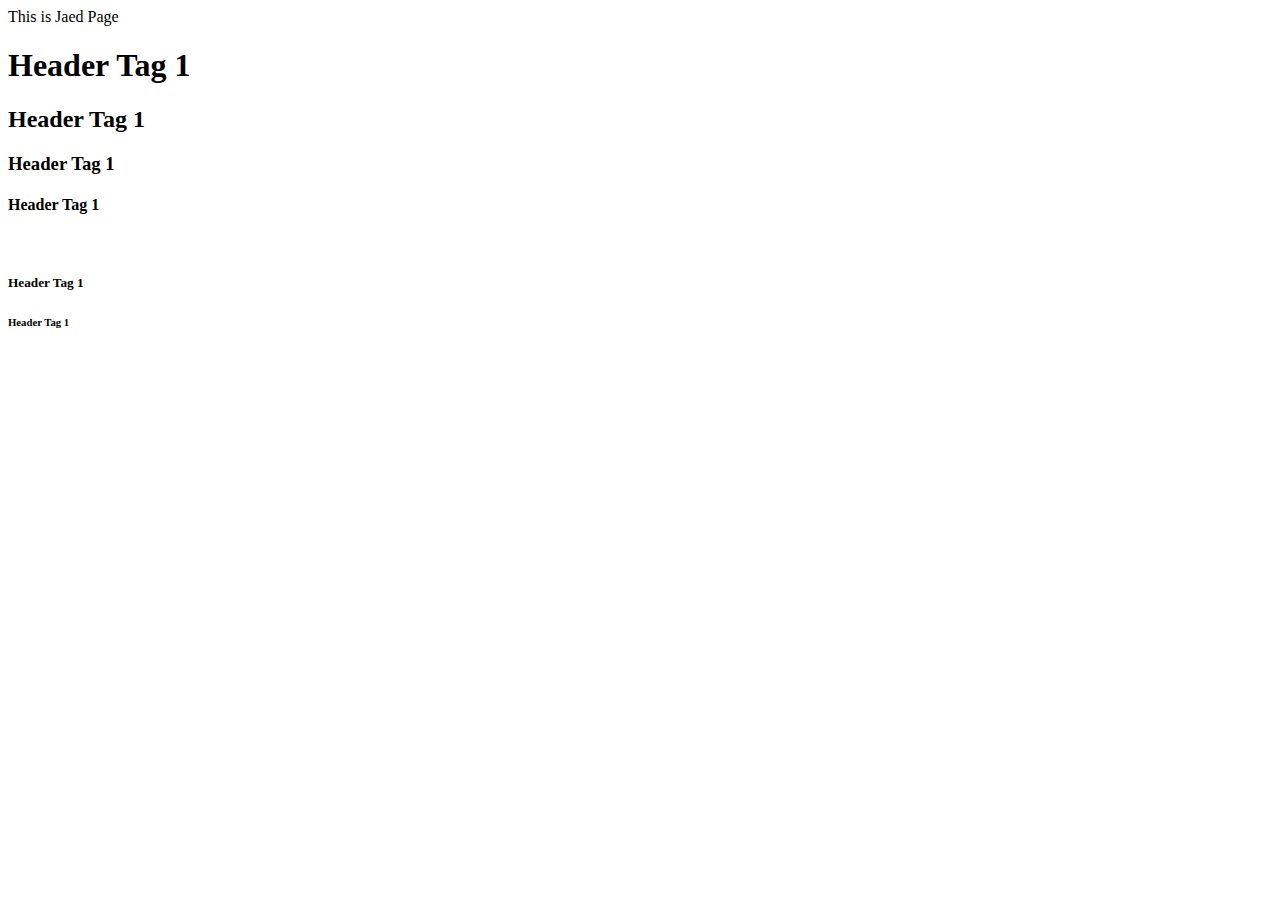
<file: class-2/jaed.html>
<!DOCTYPE html>
<html lang="en">
<head>
    <meta charset="UTF-8">
    <meta http-equiv="X-UA-Compatible" content="IE=edge">
    <meta name="viewport" content="width=device-width, initial-scale=1.0">
    <title>Document</title>
</head>
<body>
    This is Jaed Page


    <h1>Header Tag 1</h1>
    <h2>Header Tag 1</h2>
    <h3>Header Tag 1</h3>
    <h4>Header Tag 1</h4><br>
    <h5>Header Tag 1</h5>
    <h6>Header Tag 1</h6>
</body>
</html>
</file>
<file: class-5/css/style.css>
body {
    background-color: #fefefe;
}

h2 {
    color: #4889F4;
    font-size: 45px;
    text-decoration: underline;
    text-align: center;
    line-height: 55px;
}

.sample-list {
    border: 5px solid #ddd;
    border-radius: 20px;
    padding: 20px;
    width: 280px;
    margin: 0 auto;
    list-style: none;
    list-style-type: circle;
}

.sample-list li {
    font-size: 16px;
    line-height: 26px;
    font-style: normal;
    text-align: left;
}

.sample-table {
    border-collapse: collapse;
    margin-bottom: 100px;
}

.sample-table tr th,
.sample-table tr td {
    border-bottom: 1px solid #888;
    border-right: 1px solid #888;
}

.sample-table tr th:first-child,
.sample-table tr td:first-child {
    border-left: 1px solid #888;
}

.sample-table tr:first-child th {
    border-top: 1px solid #888;
}

.sample-table tr:nth-child(2) th:first-child {
    border-left: none;
}

.sample-table tr th {
    color: #fff;
    background: #000;
}
</file>
<file: class-6/css/style.css>
img {
    width: 100%
}

p {
    display: inline-block;
}

span {
    display: block;
}

.box-wrapper {
    width: 300px;
    height: 300px;
    background: rgb(255, 85, 85);
    margin: 100px 0 50px 100px;
    position: relative;
    overflow: hidden;
}

.box-wrapper .box {
    width: 100px;
    height: 100px;
    background: rgb(73, 31, 31);
    position: absolute;
    top: 100px;
    left: 100px;
}

.content {
    width: 400px;
    height: 250px;
    background: #c8c5ff;
    padding: 30px;
    overflow-y: scroll;
    text-align: left;

}

.btn-contact {
    margin: 30px 20px;
    font-size: 16px;
    line-height: 26px;
    padding: 10px 20px;
    background-color: #ff3131;
    color: #fff;
    border: none;
    border-radius: 5px;
    letter-spacing: 1;
    cursor: pointer;
    transition: background-color 0.3s;
}

.btn-contact:hover {
    background-color: rgb(7, 128, 87);
}

.links {
    margin-bottom: 50px;
}

.links a {
    font-size: 20px;
    line-height: 30px;
    text-decoration: none;
    border: 1px solid #626262;
    color: #626262;
    padding: 10px 20px;
    border-radius: 5px;
}

.links a:active {
    color: yellow;
}

.links a:visited {
    color: rgb(128, 34, 0);
}

.product {
    width: 320px;
    border: 1px solid #dfdfdf;
    margin: 20px;
}

.product .thumb {
    position: relative;
    width: 100%;
}

.product .thumb::after {
    content: 'Sale';
    position: absolute;
    width: 50px;
    height: 50px;
    background: #ff4949;
    border-radius: 50%;
    top: 5px;
    right: 5px;
    font-size: 16px;
    line-height: 48px;
    text-align: center;
    color: #fff;
}

.product .thumb::before {
    background-color: #0000008a;
    position: absolute;
    width: 100%;
    height: 100%;
    content: ' ';
    z-index: 9999;
    opacity: 0;
    transition: opacity 0.2s;
}

.product:hover .thumb::before {
    opacity: 1;
}

.product .price {
    background-color: rgb(233, 233, 233);
    padding: 10px;
    text-align: center;
    font-size: 18px;
    line-height: 28px;
}

.product .price del {
    color: #ff3131;
}

.product .price ins {
    color: rgb(7, 128, 87);
    text-decoration: none;
}
</file>
<file: class-7/css/style.css>
@import url('https://fonts.googleapis.com/css2?family=Roboto:wght@400;500;700&display=swap');

html,
body {
    margin: 0;
    padding: 0;
}

a {
    text-decoration: none;
}

a:hover {
    color: #5352ed;
}

body {
    font-family: 'Roboto', sans-serif;
    color: #3a3a3a;
}

img {
    width: 100%;
    vertical-align: bottom;
}

.container {
    max-width: 1080px;
    width: 1080px;
    margin: 0 auto;
}

.blog-wrap {
    display: inline-block;
}

.blog-wrap .blog {
    width: calc(33% - 30px);
    float: left;
    margin-right: 30px;
    box-shadow: 0 0 20px 5px #0000001c;
    transition: 0.3s;
    margin-bottom: 30px;
}

.blog-wrap .blog:hover {
    box-shadow: 0 0 20px 5px #0000003d;
}

.blog-wrap .blog .thumb {
    overflow: hidden;
}

.blog-wrap .blog .thumb img {
    transition: 0.3s;
}

.blog-wrap .blog:hover .thumb img {
    transform: scale(1.1);
}

.blog-wrap .blog .details {
    padding: 20px;
    position: relative;
    transition: 0.3s;
}

.blog-wrap .blog .details .date {
    position: absolute;
    right: 30px;
    top: -28px;
    width: 40px;
    height: 44px;
    background: #5352ed;
    color: #fff;
    font-size: 15px;
    line-height: 18px;
    text-align: center;
    text-transform: uppercase;
    font-weight: bold;
    padding: 5px;
}

.blog-wrap .blog .details .meta a.author {
    color: #3a3a3a;
    text-decoration: none;
    margin-right: 15px;
}

.blog-wrap .blog .details .date span {
    font-size: 20px;
    margin-bottom: 5px;
}

.blog-wrap .blog .details .title {
    margin: 20px 0;
}

.blog-wrap .blog .details .title a {
    text-decoration: none;
    color: #5b5b5b;
    font-size: 18px;
    transition: 0.2s;
}

.blog-wrap .blog .details .title a:hover {
    color: #5352ed;
}

.blog-wrap .blog .details .content {
    font-size: 16px;
    color: #3a3a3a;
    letter-spacing: 0.4px;
}

.blog-wrap .blog .details a.read-more {
    color: #5352ed;
    text-decoration: none;
    font-size: 16px;
}
</file>
<file: class-8/css/style.css>
@import url('https://fonts.googleapis.com/css2?family=Roboto:wght@400;500;700&display=swap');

html,
body {
    margin: 0;
    padding: 0;
}

a {
    text-decoration: none;
}

img {
    width: 100%;
}


.blog-wrap .blog {
    box-shadow: 0 0 20px 5px #0000001c;
    transition: 0.3s;
    margin-bottom: 30px;
}

.blog-wrap .blog:hover {
    box-shadow: 0 0 20px 5px #0000003d;
}

.blog-wrap .blog .thumb {
    overflow: hidden;
}

.blog-wrap .blog .thumb img {
    transition: 0.3s;
}

.blog-wrap .blog:hover .thumb img {
    transform: scale(1.1);
}

.blog-wrap .blog .details {
    padding: 20px;
    position: relative;
    transition: 0.3s;
}

.blog-wrap .blog .details .date {
    position: absolute;
    right: 30px;
    top: -28px;
    width: 40px;
    height: 44px;
    background: #5352ed;
    color: #fff;
    font-size: 15px;
    line-height: 18px;
    text-align: center;
    text-transform: uppercase;
    font-weight: bold;
    padding: 5px;
}

.blog-wrap .blog .details .meta a.author {
    color: #3a3a3a;
    text-decoration: none;
    margin-right: 15px;
}

.blog-wrap .blog .details .date span {
    font-size: 20px;
    margin-bottom: 5px;
}

.blog-wrap .blog .details .title {
    margin: 20px 0;
}

.blog-wrap .blog .details .title a {
    text-decoration: none;
    color: #5b5b5b;
    font-size: 18px;
    transition: 0.2s;
}

.blog-wrap .blog .details .title a:hover {
    color: #5352ed;
}

.blog-wrap .blog .details .content {
    font-size: 16px;
    color: #3a3a3a;
    letter-spacing: 0.4px;
}

.blog-wrap .blog .details a.read-more {
    color: #5352ed;
    text-decoration: none;
    font-size: 16px;
}

.mapouter {
    position: relative;
    text-align: right;
    width: 100%;
}

.gmap_canvas {
    overflow: hidden;
    background: none !important;
    width: 100%;
}

.mapouter iframe {
    width: 100%;
    min-height: 400px;
}
</file>
<file: class-9/css/style.css>
@import url('https://fonts.googleapis.com/css2?family=Roboto:wght@400;500;700&display=swap');

html,
body {
    margin: 0;
    padding: 0;
}

a {
    text-decoration: none;
}

img {
    width: 100%;
}


.blog-wrap .blog {
    box-shadow: 0 0 20px 5px #0000001c;
    transition: 0.3s;
    margin-bottom: 30px;
}

.blog-wrap .blog:hover {
    box-shadow: 0 0 20px 5px #0000003d;
}

.blog-wrap .blog .thumb {
    overflow: hidden;
}

.blog-wrap .blog .thumb img {
    transition: 0.3s;
}

.blog-wrap .blog:hover .thumb img {
    transform: scale(1.1);
}

.blog-wrap .blog .details {
    padding: 20px;
    position: relative;
    transition: 0.3s;
}

.blog-wrap .blog .details .date {
    position: absolute;
    right: 30px;
    top: -28px;
    width: 40px;
    height: 44px;
    background: #5352ed;
    color: #fff;
    font-size: 15px;
    line-height: 18px;
    text-align: center;
    text-transform: uppercase;
    font-weight: bold;
    padding: 5px;
}

.blog-wrap .blog .details .meta a.author {
    color: #3a3a3a;
    text-decoration: none;
    margin-right: 15px;
}

.blog-wrap .blog .details .date span {
    font-size: 20px;
    margin-bottom: 5px;
}

.blog-wrap .blog .details .title {
    margin: 20px 0;
}

.blog-wrap .blog .details .title a {
    text-decoration: none;
    color: #5b5b5b;
    font-size: 18px;
    transition: 0.2s;
}

.blog-wrap .blog .details .title a:hover {
    color: #5352ed;
}

.blog-wrap .blog .details .content {
    font-size: 16px;
    color: #3a3a3a;
    letter-spacing: 0.4px;
}

.blog-wrap .blog .details a.read-more {
    color: #5352ed;
    text-decoration: none;
    font-size: 16px;
}

.mapouter {
    position: relative;
    text-align: right;
    width: 100%;
}

.gmap_canvas {
    overflow: hidden;
    background: none !important;
    width: 100%;
}

.mapouter iframe {
    width: 100%;
    min-height: 400px;
}
</file>
